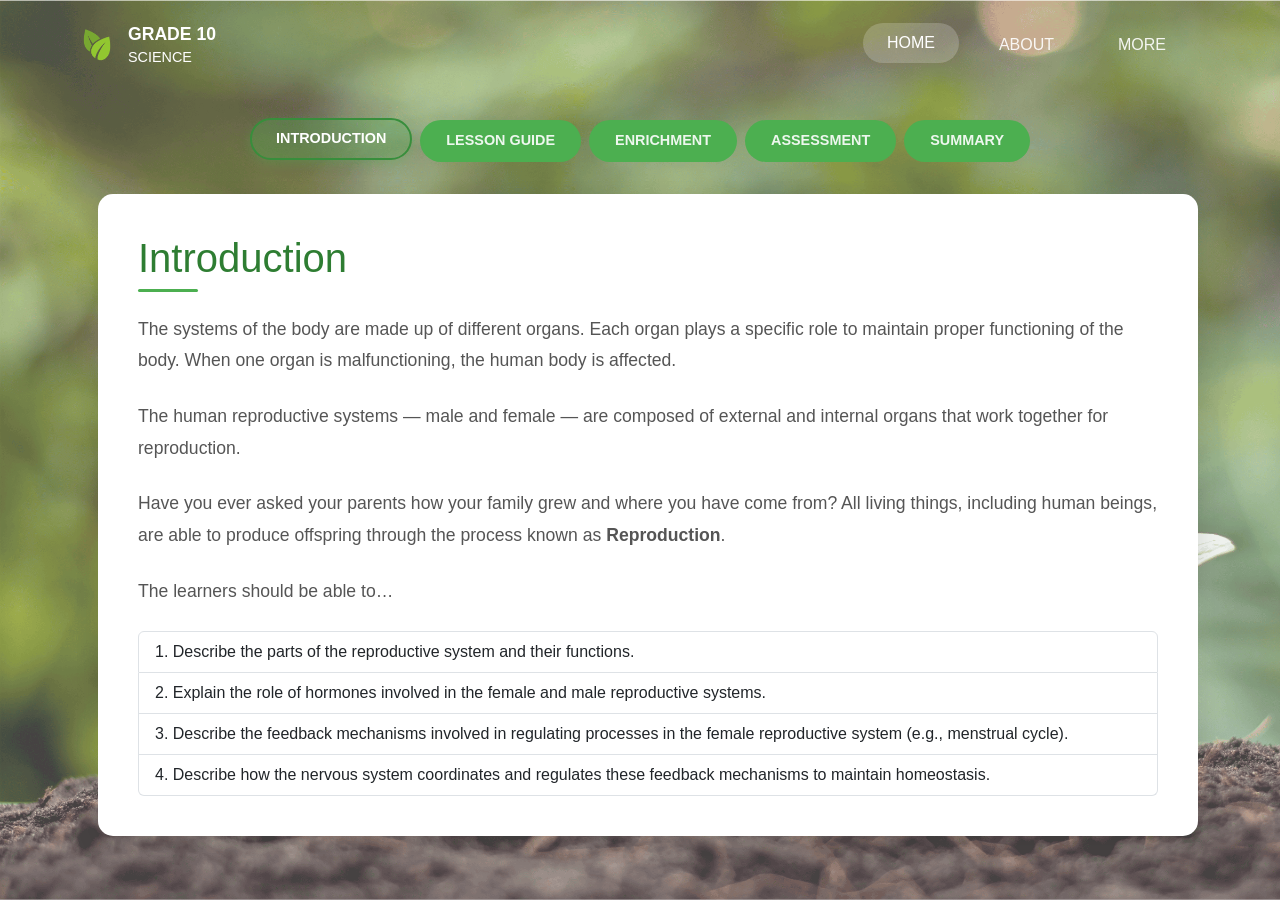
<file: unit-vi.html>
<!DOCTYPE html>
<html lang="en">

<head>
    <meta charset="UTF-8">
    <meta name="viewport" content="width=device-width, initial-scale=1.0">
    <title>UNIT VI: COORDINATED FUNCTIONS OF THE REPRODUCTIVE, ENDOCRINE, AND NERVOUS - DIGI-MOD - Digital Module
    </title>
    <link rel="stylesheet" href="css/plyr.css" />
    <link href="css/styles.css" rel="stylesheet">
    <link rel="stylesheet" href="css/main.css" type="text/css">

    <style>
        #mainNav {
            background: transparent;
            transition: 250ms ease-in-out;
            /* Add smooth transition */
        }

        #mainNav.scrolled {
            background: rgb(76, 175, 80, 1);
            /* Optional: add a subtle shadow */
        }

        /* Change link color and text color for the scrolled state */
        #mainNav.scrolled .navbar-nav .nav-link,
        #mainNav.scrolled .navbar-brand {
            color: #ffffff !important;
            /* Force text color to dark when scrolled */
        }

        #mainNav.scrolled .navbar-nav .nav-link.active,
        #mainNav.scrolled .navbar-nav .nav-link:hover {
            background: rgb(0, 0, 0, 0.2);
        }

        /* Hide the dropdown arrow */
        .navbar .nav-item .dropdown-toggle::after {
            display: none;
        }
        
        /* Ensure dropdown items can wrap text */
        .dropdown-item {
            white-space: normal;
            /* Allow text to wrap onto multiple lines */
            word-wrap: break-word;
            /* Break long words to fit inside the container */
        }

        /* Optional: To ensure no overflow happens */
        .dropdown-menu {
            max-width: max-content;
            /* Set a max width for the dropdown */
            word-wrap: break-word;
        }
    </style>
</head>

<body class="hero-section" data-bs-spy="scroll" data-bs-target=".navbar" data-bs-offset="50">
    <!-- Navigation -->
    <nav class="navbar navbar-expand-lg fixed-top" id="mainNav">
        <div class="container">
            <a class="navbar-brand" href="/">
                <img src="leaf-logo.png" alt="Logo" width="30" class="me-2">
                <div>
                    <div style="font-size: 1.1rem;">GRADE 10</div>
                    <div style="font-size: 0.9rem; font-weight: normal;">SCIENCE</div>
                </div>
            </a>

            <button class="navbar-toggler" type="button" data-bs-toggle="collapse" data-bs-target="#navbarNav"
                style="border: none; color: white;">
                <span class="navbar-toggler-icon"></span>
            </button>

            <div class="collapse navbar-collapse justify-content-end" id="navbarNav">
                <ul class="navbar-nav">
                    <li class="nav-item">
                        <a class="nav-link active" href="/">HOME</a>
                    </li>
                    <li class="nav-item dropdown">
                        <a class="nav-link dropdown-toggle" href="#" id="navbarDropdown" role="button" data-bs-toggle="dropdown" aria-expanded="false">
                            ABOUT
                        </a>
                        <ul class="dropdown-menu" aria-labelledby="navbarDropdown">
                            <li><a class="dropdown-item" href="unit-vi.html">UNIT VI: COORDINATED FUNCTIONS OF THE REPRODUCTIVE, ENDOCRINE, AND NERVOUS</a></li>
                            <li><a class="dropdown-item" href="unit-vii.html">Unit VII: INHERITANCE AND VARIATION</a></li>
                            <li><a class="dropdown-item" href="unit-viii.html">UNIT VIII: BIODIVERSITY AND EVOLUTION</a></li>
                        </ul>
                    </li>
                    <li class="nav-item">
                        <a class="nav-link" href="#more">MORE</a>
                    </li>
                </ul>
            </div>
        </div>
    </nav>

    <!-- Content Section -->
    <section id="about" class="content-section pb-5"
        style="background: rgba(255, 255, 255, 0.25) !important; padding-top: 120px;">
        <div class="container">
            <!-- Sub Navigation Tabs -->
            <div class="row">
                <div class="col-12">
                    <nav class="sub-nav">
                        <ul class="nav nav-pills justify-content-center">
                            <li class="nav-item">
                                <a class="nav-link active" data-section="introduction" data-bs-toggle="tab"
                                    href="#tab1">INTRODUCTION</a>
                            </li>
                            <li class="nav-item">
                                <a class="nav-link" data-section="lesson-guide" data-bs-toggle="tab" href="#tab2">LESSON
                                    GUIDE</a>
                            </li>
                            <li class="nav-item">
                                <a class="nav-link" data-section="enrichment" data-bs-toggle="tab"
                                    href="#tab3">ENRICHMENT</a>
                            </li>
                            <li class="nav-item">
                                <a class="nav-link" data-section="assessment" data-bs-toggle="tab"
                                    href="#tab4">ASSESSMENT</a>
                            </li>
                            <li class="nav-item">
                                <a class="nav-link" data-section="summary" data-bs-toggle="tab" href="#tab5">SUMMARY</a>
                            </li>
                        </ul>
                    </nav>
                </div>
            </div>

            <!-- Content Area -->
            <div class="row">
                <div class="tab-content">
                    <div class="tab-pane fade show active" id="tab1">
                        <div class="row">
                            <div class="col">
                                <!-- Main Content -->
                                <div class="main-content">
                                    <h2 class="content-title">Introduction</h2>
                                    <div class="content-text">
                                        <p>
                                            The systems of the body are made up of different organs. Each organ plays a
                                            specific
                                            role to maintain proper functioning of the body.
                                            When one organ is malfunctioning, the human body is affected.
                                        </p>

                                        <p>
                                            The human reproductive systems — male and female — are composed of external
                                            and
                                            internal
                                            organs that work together for reproduction.
                                        </p>

                                        <p>
                                            Have you ever asked your parents how your family grew and where you have
                                            come
                                            from?
                                            All living things, including human beings, are able to produce offspring
                                            through
                                            the
                                            process known as <strong>Reproduction</strong>.
                                        </p>

                                        <p class="mt-2">The learners should be able to…</p>
                                        <ol class="list-group list-group-numbered">
                                            <li class="list-group-item">Describe the parts of the reproductive system
                                                and
                                                their
                                                functions.</li>
                                            <li class="list-group-item">Explain the role of hormones involved in the
                                                female
                                                and male
                                                reproductive systems.</li>
                                            <li class="list-group-item">Describe the feedback mechanisms involved in
                                                regulating
                                                processes in the female reproductive system (e.g., menstrual cycle).
                                            </li>
                                            <li class="list-group-item">Describe how the nervous system coordinates and
                                                regulates
                                                these feedback mechanisms to maintain homeostasis.</li>
                                        </ol>
                                    </div>

                                    <!-- Decorative leaf elements
                                    <div class="floating-leaf leaf-1"></div>
                                    <div class="floating-leaf leaf-2"></div> -->
                                </div>
                            </div>
                        </div>
                    </div>
                    <div class="tab-pane fade" id="tab2">
                        <div class="row">
                            <div class="col">
                                <!-- Main Content -->
                                <div class="main-content">
                                    <h2 class="content-title">UNIT VI: COORDINATED FUNCTIONS OF THE REPRODUCTIVE,
                                        ENDOCRINE, AND NERVOUS</h2>
                                    <h3>Lesson 1: THE REPRODUCTION SYSTEM</h3>
                                    <div class="content-text">
                                        <p> The morphological and physiological structure of the male reproductive
                                            system is different from the female reproductive system. The external and
                                            internal parts differ in size and shape as well as its functions. Though the
                                            parts and functions of the reproductive system are different in some
                                            aspects, they are coordinated parts and functions. The role of the male
                                            reproductive system is to produce and transport sperm cells while the female
                                            reproductive system is to produce egg cells and for child-bearing. Without
                                            the fusion of the gamete from the testis of the male organ with gamete from
                                            the female organ, reproduction will not occur. </p>

                                        <h5 class="mt-4">MORPHOLOGY AND PHYSIOLOGY OF THE MALE REPRODUCTIVE SYSTEM</h5>
                                        <img src="img/unit-vi/Picture1.png" alt="" srcset="" class="img-fluid">

                                        <h5 class="mt-3">THE GLANDS AND DUCTS OF THE MALE REPRODUCTIVE ORGAN</h5>
                                        <img src="img/unit-vi/Picture2.png" class="img-fluid" alt="" srcset="">

                                        <h3 class="mt-3">THE SPERM CELL</h3>
                                        <img src="img/unit-vi/Picture3.png" alt="" class="img-fluid mb-3">
                                        <img src="img/unit-vi/Picture4.png" alt="" class="img-fluid">
                                        <p> The sperm cell is a unique structure located in the testis. It fertilizes
                                            the egg. Males have two testes found inside the scrotum. It produces
                                            millions of minute sperm cells which can be observed only under the
                                            microscope. The sperm cell which comes from the testes, and travels in the
                                            epididymis are temporarily stored until they are released. The sperm cells
                                            are release and move along the vas deferens. Along the way, the sperms
                                            combined with the nutrient secretions from the prostate gland and seminal
                                            vesicles. This mixture is called semen. The semen will be transported into
                                            the urethra and out of the penis. </p>

                                        <h5>PARTS AND FUNCTION OF THE FEMALE REPRODUCTIVE SYSTEM</h5>
                                        <img src="img/unit-vi/Picture5.png" alt="" class="img-fluid">
                                        <ol class="mb-3">
                                            <li>
                                                <strong>Ovaries:</strong> The two ovaries are small and almond-shaped
                                                organs. They are located inside the female, one on each side of the body
                                                a few inches below the waist. The ovaries secrete hormones called
                                                estrogen and progesterone to produce mature egg cells. Egg cells begin
                                                to mature when the female reaches puberty. During puberty, ovaries
                                                usually produce and release one ripened egg every 28 days. This process
                                                is called ovulation.
                                            </li>

                                            <li>
                                                <strong>Fallopian tubes:</strong> These are the two very fine tubes
                                                which extend from each ovary into the uterus. Their main function is to
                                                contain the egg until fertilization takes place and to provide a
                                                passageway leading the sperm to the egg and the fertilized egg to the
                                                uterus.
                                            </li>

                                            <li>
                                                <strong>Uterus or womb:</strong> The uterus is a hollow, muscular,
                                                pear-shaped organ located between the two ovaries. It is where the
                                                fertilized egg will develop and grow into a baby.
                                            </li>

                                            <li>
                                                <strong>Cervix:</strong> A narrow structure within an inch-long canal
                                                connecting the lower end of the uterus to the upper portion of the
                                                vagina.
                                            </li>

                                            <li>
                                                <strong>Vagina or birth canal:</strong> The vagina or birth canal is the
                                                hollow tube leading from the cervix to the outside of the body. The wall
                                                is elastic, which allows it to expand during childbirth and sexual
                                                intercourse.
                                            </li>

                                            <li>
                                                <strong>Vulva:</strong> The external genitalia, which includes the
                                                following parts:
                                                <ul class="mt-2">
                                                    <li><strong>Mons veneris:</strong> The mons veneris is the hairy
                                                        skin-covered pad of fat over the pubic bone.</li>
                                                    <li><strong>Labia minora:</strong> The labia minora are the small
                                                        lips covered with modified skin.</li>
                                                    <li><strong>Labia majora:</strong> The labia majora are the large
                                                        lips covered with pubic hair.</li>
                                                    <li><strong>Clitoris:</strong> The clitoris is the small
                                                        almond-shaped erectile tissue located below the junction of the
                                                        two minora.</li>
                                                    <li><strong>Vaginal orifice:</strong> The vaginal orifice is the
                                                        opening into the vagina.</li>
                                                </ul>
                                            </li>
                                        </ol>

                                        <h5>ROLE OF HORMONES IN THE REPRODUCTIVE SYSTEM</h5>
                                        <img src="img/unit-vi/Picture6.png" alt="" class="img-fluid">

                                        <p>
                                            Hormones play an important role that regulates the function of a specific
                                            organ of the body. These are regulating and complex chemical substances
                                            secreted by the endocrine glands that are carried through the blood stream
                                            to the target organ in many areas of the body. The hormones of the
                                            reproductive system carry a specific role during puberty, ovulation,
                                            pregnancy, and development. The reproductive glands are controlled by the
                                            pituitary gland, which is controlled by the hypothalamus. The reproductive
                                            glands of boys and girls work at low levels until the age of 10. After this
                                            age, hormone levels begin to increase, and physical changes start to
                                            develop. The hypothalamus releases chemical substances that signal the
                                            pituitary gland to start producing two hormones responsible for reproduction
                                            – the follicle-stimulating hormone (FSH) and luteinizing hormone (LH). Both
                                            males and females produce these kinds of hormone. They affect the testes in
                                            men and the ovaries in women.
                                        </p>
                                        <p>
                                            The LH of the male sends signals in the testes to produce testosterone with
                                            FSH to control the production of the sperm and the growth of facial hair. In
                                            females, the pituitary hormones LH and FSH stimulate the ovaries to produce
                                            estrogen and progesterone. These hormones are responsible to produce ova or
                                            mature egg cells. Other roles of the reproductive hormone are listed below.
                                        </p>

                                        <img src="img/unit-vi/Picture7.png" alt="" class="img-fluid">
                                        <h5>MENSTRUAL CYCLE</h5>
                                        <img src="img/unit-vi/Picture8.png" alt="" class="img-fluid">

                                        <p>
                                            Females begin to menstruate between the ages of 11 and 15. Menstruation, or
                                            monthly period, is the monthly shedding of the lining of the uterus.
                                        </p>
                                        <ol>
                                            <li>Menstrual cycle begins when an egg matures or ripens in one of the
                                                ovaries. At the same time, the endometrium, the lining of the uterus,
                                                starts to thicken for possible pregnancy. </li>
                                            <li>The matured egg releases from the ovary. The lining of the uterus
                                                continuously thickens until it is ready to receive the fertilized egg.
                                            </li>
                                            <li>The thickened uterus will serve as the home for the developing embryo.
                                            </li>
                                            <li>If pregnancy does not successfully happen, the endometrium breaks down
                                                or is destroyed and discharged from the body. This discharge of blood
                                                and tissue is known as menstruation or menstrual period. </li>
                                            <li>The menstrual cycle lasts 28 days, but there are some females menstruate
                                                cycles as short as 21 days, or as long as 35 days and are considered
                                                normal. </li>
                                            <li>The endocrine system plays an important role for the menstrual cycle.
                                            </li>
                                            <li>During the first half of the cycle (days 1-14), pituitary hormone FSH
                                                stimulates an egg to mature inside one of the ovaries.</li>
                                            <li>When the egg starts to develop, it secretes estrogen which causes the
                                                endometrium to thicken. </li>
                                            <li>At the middle of menstrual cycle, which is about day 14, the level of LH
                                                (Luteinizing Hormone) starts to rise; thus, ovulation occurs. </li>
                                            <li>The ovary releases the egg and travels into the fallopian tube. </li>
                                            <li>It takes seven days for the egg to travel into the fallopian tube going
                                                to the uterus. </li>
                                            <li>The production of the progesterone increases after the time the egg
                                                reaches the uterus. As the progesterone increases, it maintains the
                                                growth of the endometrium. </li>
                                            <li>If the egg has not been fertilized, progesterone and estrogen levels
                                                drop. The endometrium breaks down and the unfertilized egg passes out of
                                                the body through the vagina.</li>
                                        </ol>

                                        <h5>THE DEVELOPMENT OF LIFE</h5>
                                        <p>Stages of Early Embryonic Animal Development</p>
                                        <img src="img/unit-vi/Picture9.png" alt="" class="img-fluid">
                                        <img src="img/unit-vi/Picture10.png" alt="" class="img-fluid">

                                        <h5>THE PROCESS OF FERTILIZATION AND THE DEVELOPMENTOF THE HUMAN EMBRYO</h5>
                                        <ol>
                                            <li><strong>First Week of Development</strong><br>
                                                The union of sperm cell from a male and an egg cell from a female is
                                                called fertilization. After fertilization of the egg cell, the zygote
                                                travels in the oviduct to get nutrients from maternal secretions, then
                                                will undergo the process of first mitotic cell division which forms
                                                cleavages. When it reaches the uterus, cleavages have transformed into a
                                                solid group of cells called morula and later on will develop into a
                                                blastocyst. There is an inner cell mass of the blastocysts having a
                                                surface cell layer called the trophoblast.
                                                <br>
                                                <img src="img/unit-vi/Picture11.png" alt="" class="img-fluid">
                                                <br>
                                                Secretion of chorionic gonadotropin from trophoblast helps to maintain
                                                the corpus luteum to grow and to secrete estrogens and progesterone.
                                                These hormones help the uterine lining to do its task during pregnancy.
                                                Once the blastocyst is formed, it begins to adhere itself to the uterine
                                                lining. This process of attachment is also known as implantation. After
                                                the blastocyst has been implanted, it is now called embryo.
                                            </li>
                                            <li><strong>The Embryo</strong><br>
                                                Embryo is the initial development stage in human after fertilization.
                                                The bond that holds the embryo to the wall of the uterus is called the
                                                placenta. Approximately 25 days, after fertilization, a cord forms
                                                between the embryo and the sac (called the placenta). This cord is
                                                referred to as the umbilical cord which is the embryo's lifeline,
                                                meaning the embryo gets its oxygen and food from the mother through the
                                                placenta.
                                                The developing embryo is enclosed in a sac of thin sheet of tissue
                                                called the amniotic sac. Within this sac is the amniotic fluid where the
                                                embryo floats. This fluid serves as a shock absorber and helps the
                                                embryo to maintain its temperature.
                                                <img src="img/unit-vi/Picture12.png" alt="" class="img-fluid">
                                            </li>
                                            <li><strong>The Fetus</strong><br>
                                                After two months, the embryo is about 1.2 inches (3 centimeters) long
                                                and has a recognizable human form or a fetus. The fetus grows with the
                                                help of the placenta. The placenta connects to the developing embryo by
                                                means of the umbilical cord. At four months, the fetus moves and can be
                                                recognized. The baby's eyelashes are formed, and eyelids can be
                                                recognized at seven months. All the organs are well developed on the
                                                ninth month; the baby is ready to be born.
                                                <br>
                                                <img src="img/unit-vi/Picture13.png" alt="" class="img-fluid">
                                                <br>
                                                At birth, many of the baby's organs and systems are not yet fully
                                                developed. Their bones are still soft and flexible. At a very early
                                                stage of life, it is necessary to take good care of every individual to
                                                protect his/her different organs in order for him/her to have a healthy
                                                body all throughout his/her life.
                                            </li>
                                        </ol>
                                    </div>

                                    <!-- Decorative leaf elements
                                    <div class="floating-leaf leaf-1"></div>
                                    <div class="floating-leaf leaf-2"></div> -->
                                </div>
                                <!-- Main Content -->
                                <div class="main-content mt-3">
                                    <h3>Lesson 2: THE ENDOCRINE AND NERVOUS SYSTEM</h3>
                                    <div class="content-text">
                                        <h5>THE ENDOCRINE AND NERVOUS SYSTEM</h5>
                                        <p>The endocrine system is made up of a group of organs called endocrine glands.
                                            A gland is the smallest living unit in the body that produces and releases a
                                            chemical substance called hormones. In the previous lesson, you have studied
                                            the different glands and specific role in the reproductive organs. Now, let
                                            us explain the overall function of this system in the body.</p>
                                        <h5>THE OVER-ALL ROLE OF THE ENDOCRINE SYSTEM</h5>
                                        <ol>
                                            <li>
                                                Endocrine system are consists of many glands which secretes hormones
                                                directly into the bloodstream to regulate daily activities of the body
                                                and controls its overall development. The hormones act as chemical
                                                messengers in the body which stimulates many organs such as the ovaries
                                                and the testes.
                                            </li>
                                            <li>
                                                Endocrine system is also known as the "system of checks and balances"
                                                that works to keep the body system healthy. One of the instances when
                                                the endocrine system is working properly is by sending chemical signals
                                                to another gland which responds by controlling the chemicals of the
                                                first gland.
                                            </li>
                                            <li>
                                                It is similar to thermostat (temperature regulator) because it may turn
                                                on when the temperature is below normal and may turn off when the
                                                temperature is above normal, thus the endocrine system turns on and off
                                                in response to the level of hormones in the body.
                                            </li>
                                            <li>
                                                When the endocrine system is not properly doing its job, the over health
                                                of the body may be affected such as energy level, physical appearance
                                                and the ability to produce offspring.
                                            </li>
                                        </ol>
                                        <h5>THE LOCATION AND ROLE OF THE ENDOCRINE GLANDS IN THE BODY</h5>
                                        <img src="img/unit-vi/Picture14.png" alt="" class="img-fluid">
                                        <img src="img/unit-vi/Picture15.png" alt="" class="img-fluid">

                                        <h5>POSITIVE AND NEGATIVE FEEDBACK COORDINATED BY THE DIFFERENT SYSTEMS OF THE
                                            HUMAN BODY</h5>
                                        <p>
                                            Homeostasis is responsible in the regulation and maintenance of the internal
                                            environment of the body. It regulates body temperature, fluids, salts,
                                            acids, gases, and nutrients that help support human life. Internal control
                                            system of the body responds immediately to change from the different
                                            conditions or internal environment. There are different control systems in
                                            the body-sensors, control center, communicating system and targets.
                                        </p>

                                        <h6>1. SENSORS</h6>
                                        <p>
                                            Sensors are receptors which are responsible in gathering information about
                                            the conditions inside and outside of the body. For instance, during summer
                                            or winter, your skin and nostrils sensors function as receptors in gathering
                                            data information about the temperature. The skin is made up of many internal
                                            sensors that detect changes in the environment. The human body is made up of
                                            sensory neurons which carry impulses to the brain or spinal cord.
                                        </p>
                                        <img src="img/unit-vi/Picture16.png" alt="" class="img-fluid">
                                        <h6>2. CONTROL CENTER</h6>
                                        <p>
                                            The control center of the body is the brain which part of the nervous
                                            system. The brain receives information from the sensors. It then examines
                                            the information to the ideal values (set point) in which the body functions
                                            well. If the set point is below the control center quickly responds by
                                            sending messages through the communicating systems-the nervous system and
                                            the endocrine system.
                                        </p>
                                        <img src="img/unit-vi/Picture17.png" alt="" class="img-fluid">
                                        <h6>3. COMMUNICATING SYSTEMS</h6>
                                        <p>
                                            The nervous system and the endocrine system are the communicating systems of
                                            the body. They carry the information to all parts of the body. Through nerve
                                            impulse and hormones dictates the target cell or organs in the body how to
                                            respond with the internal and external changes.
                                        </p>
                                        <img src="img/unit-vi/Picture18.png" alt="" class="img-fluid">
                                        <h6>4. TARGETS</h6>
                                        <p>
                                            Target is any organ, tissue, or cell which is responsible to the changes in
                                            the activity of the body in response to the message received. The human body
                                            is made up of electrical signals or neurons which receive input, process the
                                            input, and produce a response.
                                        </p>
                                        <img src="img/unit-vi/Picture19.png" alt="" class="img-fluid">

                                        <h5>PARTS OF THE NEURON:</h5>
                                        <ul>
                                            <li>Dendrites are branched cell components that receives stimulus from other
                                                neurons or sensory receptors.</li>
                                            <li>Cell body contains a nucleus which will process the stimulus.</li>
                                            <li>Axon will transmit stimulus to a gland, muscle, organ, or other neuron.

                                                <img src="img/unit-vi/Picture20.png" alt="" class="img-fluid">
                                            </li>
                                        </ul>

                                        <h5>TARGET CELL RESPONSE TO HORMONES</h5>
                                        <p>
                                            Different types of hormones are secreted by endocrine glands and are
                                            directly diffused into the bloodstream. The hormones will travel to the
                                            different parts of the body. Only the target cells have receptors to which
                                            the specific type of hormone can bind. The response occurs when the hormones
                                            lock, and key binding triggers the target tissue.
                                        </p>

                                        <h5>FEEDBACK MECHANISMS INVOLVED IN REGULATING PROCESSES IN THE FEMALE
                                            REPRODUCTIVE SYSTEM</h5>
                                        <p>
                                            Many functions of the body and processes operate using feedback systems. The
                                            body maintains its state of balance or homeostasis through a control system
                                            activated by many feedback systems. To maintain normal cell functions of the
                                            body, intracellular and extracellular substances in the environments, such
                                            as pH, temperature, and required amounts of substances needed by the body
                                            have to be a relatively constant. In addition, the body must cope with
                                            pollution, infection, stress, and other conditions. To maintain life
                                            processes and proper functions of the cell, feedback system is important.
                                        </p>
                                        <p>
                                            The nervous system and the endocrine system play an important role to
                                            function the feedback system of the body. The nerve cells are able to
                                            perceive changes once hormones are releases in the body from the endocrine
                                            system in which the brain respond quickly. The hormones of the endocrine
                                            system control the system slowly. For instance, hormones and nerve cells
                                            regulate the movement during labor contractions. When labor starts, nerve
                                            cells in the uterus signal the hypothalamus to release oxytocin hormone into
                                            the bloodstream, which causes the uterus to contract. Feedback regulation
                                            can be either positive or negative.
                                        </p>

                                        <h5>HOW NERVOUS SYSTEM COORDINATES AND REGULATES FEEDBACK MECHANISM TO MAINTAIN
                                            HOMEOSTASIS</h5>

                                        <h6>Homeostasis and Internal Environment</h6>
                                        <p>
                                            The complex tissues, organs, and organ systems in our body must respond to
                                            the different conditions and situations in the environment. The body has
                                            variety control systems to keep its internal environment stable and
                                            responsible for maintaining homeostasis.
                                        </p>

                                        <h6>1. Negative Feedback</h6>
                                        <p>
                                            Negative feedback is a control system to reduce or minimize any changes or
                                            conditions of the body, which keeps the whole body system stable. It is also
                                            a mechanism that regulates homeostasis. The term negative is a deviation
                                            from set point. The set point refers to the normal value and ideal
                                            requirement of the body to maintain homeostasis.
                                        </p>
                                        <p>
                                            The secretions of hormones from the endocrine glands are under the control
                                            of hypothalamus which is also controlled by negative feedback. Increased
                                            breathing is a good example of how a negative feedback loop works. Oxygen is
                                            necessary for breathing in order for the proper functioning of the body and
                                            to secrete carbon dioxide. Due to the presence of high levels of carbon
                                            dioxide in extracellular fluid, breathing increases and therefore oxygen
                                            supply increases in the air in the lungs. As a result, counteracts the high
                                            amounts of carbon dioxide. High level of carbon dioxide is harmful to the
                                            body. Negative feedback loops maintain state of balance by reversing change
                                            to return its normal condition of the body.
                                        </p>
                                        <p>
                                            Another example of a negative feedback mechanism is when the levels of
                                            glucose (sugar) in the blood are regulated the hormone insulin. When blood
                                            sugar increases in the body, the receptors in the body detect a change. Due
                                            to this condition, the pancreas release insulin into the blood effectively
                                            to lower down the sugar level. The pancreas stops releasing insulin once the
                                            blood glucose level reach homeostasis.
                                        </p>
                                        <img src="img/unit-vi/Picture21.png" alt="" class="img-fluid">

                                        <h6>Components of Negative Feedback</h6>
                                        <table class="table table-bordered table-striped">
                                            <thead>
                                                <tr>
                                                    <th>Component</th>
                                                    <th>Description</th>
                                                </tr>
                                            </thead>
                                            <tbody>
                                                <tr>
                                                    <td>Control Center</td>
                                                    <td>The brain, which establishes set point.</td>
                                                </tr>
                                                <tr>
                                                    <td>Receptor</td>
                                                    <td>Detects changes within the body. Monitors the environment and
                                                        responds to stimuli.</td>
                                                </tr>
                                                <tr>
                                                    <td>Effector</td>
                                                    <td>Responsible for the response to changes.</td>
                                                </tr>
                                                <tr>
                                                    <td>Stimulus</td>
                                                    <td>Produces a change to a variable (the factor being regulated).
                                                    </td>
                                                </tr>
                                            </tbody>
                                        </table>

                                        <h6>2. Positive Feedback</h6>
                                        <p>
                                            Positive feedback is a control system which uses information from sensors to
                                            increase the rate of processes. It is also exact opposite of a negative
                                            feedback mechanism. This type of feedback is important whenever a rapid
                                            change is necessary. It deviates from a set point; therefore, it becomes
                                            greater which makes a bad situation worse. This type of feedback is rarely
                                            found in healthy people For instance, if you cut your finger, positive
                                            feedback mechanism is used in the production of nerve impulse and increase
                                            the rate of change in blood clotting until the wound is sealed. Another
                                            example of positive feedback system is during child birth. During labor, the
                                            oxytocin release in the uterus intensifies and speeds up contractions. The
                                            release of oxytocin stops when the baby is born. The birth ends the release
                                            of oxytocin and ends the positive feedback mechanism.
                                        </p>

                                        <h5>LIFE LESSONS</h5>
                                        <p>
                                            Remember that God created human beings, making them to be like Himself. He
                                            created them male and female and blessed them to have many children so that
                                            their descendants will live all over the earth and bring it under their
                                            control. Couples have their own choice and plan how many children could
                                            possibly be raised. Health histories must be considered and decide whether
                                            or not to have a baby.
                                        </p>
                                    </div>

                                    <!-- Decorative leaf elements
                                    <div class="floating-leaf leaf-1"></div>
                                    <div class="floating-leaf leaf-2"></div> -->
                                </div>
                            </div>
                        </div>
                    </div>
                    <div class="tab-pane fade" id="tab3">
                        <div class="row">
                            <div class="col">
                                <!-- Main Content -->
                                <div class="main-content">
                                    <h2 class="content-title">Enrichment</h2>
                                    <div class="content-text">
                                        <div class="accordion" id="accordionPanelsStayOpenExample">
                                            <div class="accordion-item">
                                                <h2 class="accordion-header" id="panelsStayOpen-headingOne">
                                                    <button class="accordion-button collapsed" type="button"
                                                        data-bs-toggle="collapse"
                                                        data-bs-target="#panelsStayOpen-collapseOne"
                                                        aria-expanded="false"
                                                        aria-controls="panelsStayOpen-collapseOne">
                                                        Lesson 1: THE REPRODUCTION SYSTEM
                                                    </button>
                                                </h2>
                                                <div id="panelsStayOpen-collapseOne" class="accordion-collapse collapse"
                                                    aria-labelledby="panelsStayOpen-headingOne">
                                                    <div class="accordion-body">
                                                        <div class="ratio ratio-16x9">
                                                            <div class="plyr__video-embed" id="player">
                                                                <iframe
                                                                    src="https://player.mux.com/uqg0100pUjxkenh6bE6DDO541rqJcIptG8Fiy2Ec31t8o?metadata-video-title=Lesson+1%3A+The+Reproductive+System&video-title=Lesson+1%3A+The+Reproductive+System"
                                                                    style="width: 100%; border: none; aspect-ratio: 16/9;"
                                                                    allow="accelerometer; gyroscope; autoplay; encrypted-media; picture-in-picture;"
                                                                    allowfullscreen></iframe>
                                                            </div>
                                                        </div>
                                                        <div class="d-grid">
                                                            <a href="https://drive.google.com/uc?id=1BOeQL2mHJSI-sCfIPdpdVzdX7UZzS3p7"
                                                                target="_blank"
                                                                class="btn btn-success btn-block mt-3">Download
                                                                this video for offline access</a>
                                                        </div>
                                                    </div>
                                                </div>
                                            </div>
                                            <div class="accordion-item">
                                                <h2 class="accordion-header" id="panelsStayOpen-headingTwo">
                                                    <button class="accordion-button collapsed" type="button"
                                                        data-bs-toggle="collapse"
                                                        data-bs-target="#panelsStayOpen-collapseTwo"
                                                        aria-expanded="false"
                                                        aria-controls="panelsStayOpen-collapseTwo">
                                                        Lesson 2: THE ENDOCRINE AND NERVOUS SYSTEM
                                                    </button>
                                                </h2>
                                                <div id="panelsStayOpen-collapseTwo" class="accordion-collapse collapse"
                                                    aria-labelledby="panelsStayOpen-headingTwo">
                                                    <div class="accordion-body">
                                                        <div class="ratio ratio-16x9">
                                                            <div class="plyr__video-embed" id="player">
                                                                <iframe
                                                                    src="https://player.mux.com/01yNpx5KnGT1RrZ7kEFGs701pHrIQex57wi00eslNxMmYA?metadata-video-title=Lesson+2%3A+The+Endocrine+and+Nervous+System&video-title=Lesson+2%3A+The+Endocrine+and+Nervous+System"
                                                                    style="width: 100%; border: none; aspect-ratio: 16/9;"
                                                                    allow="accelerometer; gyroscope; autoplay; encrypted-media; picture-in-picture;"
                                                                    allowfullscreen></iframe>
                                                            </div>
                                                        </div>
                                                        <div class="d-grid">
                                                            <a href="https://drive.google.com/uc?id=1jyPq062eeCXtuwvl1e3zQYH7DxK6jFWQ"
                                                                target="_blank"
                                                                class="btn btn-success btn-block mt-3">Download
                                                                this video for offline access</a>
                                                        </div>
                                                    </div>
                                                </div>
                                            </div>
                                        </div>
                                    </div>

                                    <!-- Decorative leaf elements
                                    <div class="floating-leaf leaf-1"></div>
                                    <div class="floating-leaf leaf-2"></div> -->
                                </div>
                            </div>
                        </div>
                    </div>
                    <div class="tab-pane fade" id="tab4">
                        <div class="row">
                            <div class="col">
                                <!-- Main Content -->
                                <div class="main-content">
                                    <h2 class="content-title">Assessment</h2>
                                    <div class="content-text">
                                        <h2 class="mb-3">I. Multiple Choice</h2>
                                        <p>Choose the correct answer. Write the letter of the best answer in the blank
                                            before each number.</p>

                                        <p>__________ 1. Which of these does not correctly contrast sperm with eggs?</p>
                                        <table class="table table-bordered text-center w-75">
                                            <thead class="table-light">
                                                <tr>
                                                    <th>SPERM</th>
                                                    <th>EGGS</th>
                                                </tr>
                                            </thead>
                                            <tbody>
                                                <tr>
                                                    <td>a. mass produced</td>
                                                    <td>one each month</td>
                                                </tr>
                                                <tr>
                                                    <td>b. much smaller</td>
                                                    <td>much larger</td>
                                                </tr>
                                                <tr>
                                                    <td>c. moves along the vas deferens</td>
                                                    <td>interstitial cells</td>
                                                </tr>
                                                <tr>
                                                    <td>d. arrow shaped</td>
                                                    <td>round shaped</td>
                                                </tr>
                                            </tbody>
                                        </table>

                                        <p>__________ 2. The uterus __________________________.</p>
                                        <ul>
                                            <li>a. is connected to both the oviducts and the vagina</li>
                                            <li>b. is not an endocrine gland</li>
                                            <li>c. contributes to the development of the placenta</li>
                                            <li>d. all of these are correct</li>
                                        </ul>

                                        <p>__________ 3. Pregnancy begins ____________________.</p>
                                        <ul>
                                            <li>a. when an egg is fertilized</li>
                                            <li>b. upon successful implantation</li>
                                            <li>c. when ovulation occurs</li>
                                            <li>d. during the follicular phase</li>
                                        </ul>

                                        <p>__________ 4. The anterior pituitary stimulates what gland in the human body?
                                        </p>
                                        <ul>
                                            <li>a. thyroid</li>
                                            <li>b. adrenal cortex</li>
                                            <li>c. adrenal medulla</li>
                                            <li>d. pancreas</li>
                                        </ul>

                                        <p>__________ 5. Which male organ which produce millions of tiny sperm cells?
                                        </p>
                                        <ul>
                                            <li>a. testes</li>
                                            <li>b. epididymis</li>
                                            <li>c. vas deferens</li>
                                            <li>d. urethra</li>
                                        </ul>

                                        <p>__________ 6. When muscle of the uterus will push the baby through the cervix
                                            and out of the vagina, this process is called ____________.</p>
                                        <ul>
                                            <li>a. birth</li>
                                            <li>b. fertilization</li>
                                            <li>c. reproduction</li>
                                            <li>d. contraction</li>
                                        </ul>

                                        <p>__________ 7. Which of the following that it looks like a sac or pouch which
                                            encloses the testes?</p>
                                        <ul>
                                            <li>a. scrotum</li>
                                            <li>b. epididymis</li>
                                            <li>c. vas deferens</li>
                                            <li>d. penis</li>
                                        </ul>

                                        <p>__________ 8. The vas deferens ____________________.</p>
                                        <ul>
                                            <li>a. becomes erect</li>
                                            <li>b. carries sperm</li>
                                            <li>c. is rounded by the prostate gland</li>
                                            <li>d. all of these are correct</li>
                                        </ul>

                                        <p>__________ 9. A simple goiter is caused by ______________.</p>
                                        <ul>
                                            <li>a. too much salt in the diet</li>
                                            <li>b. too little iodine in the diet</li>
                                            <li>c. too many sweets in the diet</li>
                                            <li>d. a bland diet</li>
                                        </ul>

                                        <p>__________ 10. Which of the following statements is a best example of
                                            positive feedback mechanism?</p>
                                        <ul>
                                            <li>a. You cannot hold your breath for a long time.</li>
                                            <li>b. The release of certain growth hormones during puberty.</li>
                                            <li>c. The evaporation of sweat from the skin has a strong cooling effect.
                                            </li>
                                            <li>d. It releases heat energy and helps warm the body back to 37°C.</li>
                                        </ul>

                                        <h2 class="mt-5">II. Write the correct answer on the space provided.</h2>
                                        <ol>
                                            <li>The external sac that houses the testes.</li>
                                            <li>The male organ that transports semen and urine out of the body.</li>
                                            <li>The process in which the ovary releases a ripened egg cell.</li>
                                            <li>The monthly shedding of the lining of the uterus.</li>
                                            <li>The narrow passage that connects the uterus to the vagina.</li>
                                            <li>The reproductive hormone responsible for the development of male
                                                secondary sex characteristics.</li>
                                            <li>The hormone secreted by the ovaries that thickens the endometrium.</li>
                                            <li>The cord that connects the fetus to the placenta and serves as the
                                                fetus’ lifeline.</li>
                                            <li>The thin sac filled with fluid that protects the developing embryo.</li>
                                            <li>The endocrine gland considered as the "control center" of the endocrine
                                                system</li>
                                        </ol>

                                        <h2 class="mt-5">III. Match Column A with the correct answer in Column B.</h2>
                                        <p>Write only the letter of the correct answer.</p>
                                        <div class="row">
                                            <div class="col-md-6">
                                                <table class="table table-bordered">
                                                    <thead class="table-light">
                                                        <tr>
                                                            <th>Column A</th>
                                                        </tr>
                                                    </thead>
                                                    <tbody>
                                                        <tr>
                                                            <td>A. Ovaries</td>
                                                        </tr>
                                                        <tr>
                                                            <td>B. Fallopian Tubes</td>
                                                        </tr>
                                                        <tr>
                                                            <td>C. Uterus</td>
                                                        </tr>
                                                        <tr>
                                                            <td>D. Cervix</td>
                                                        </tr>
                                                        <tr>
                                                            <td>E. Vagina</td>
                                                        </tr>
                                                        <tr>
                                                            <td>F. Estrogen</td>
                                                        </tr>
                                                        <tr>
                                                            <td>G. Progesterone</td>
                                                        </tr>
                                                        <tr>
                                                            <td>H. Testosterone</td>
                                                        </tr>
                                                        <tr>
                                                            <td>I. Negative Feedback</td>
                                                        </tr>
                                                        <tr>
                                                            <td>J. Positive Feedback</td>
                                                        </tr>
                                                    </tbody>
                                                </table>
                                            </div>
                                            <div class="col-md-6">
                                                <table class="table table-bordered">
                                                    <thead class="table-light">
                                                        <tr>
                                                            <th>Column B</th>
                                                        </tr>
                                                    </thead>
                                                    <tbody>
                                                        <tr>
                                                            <td>1. Thickens the endometrium to prepare for pregnancy
                                                            </td>
                                                        </tr>
                                                        <tr>
                                                            <td>2. Regulates menstrual cycle and secondary female sex
                                                                traits</td>
                                                        </tr>
                                                        <tr>
                                                            <td>3. Site where fertilized egg implants and develops</td>
                                                        </tr>
                                                        <tr>
                                                            <td>4. Transport passage of egg cells; fertilization usually
                                                                occurs here</td>
                                                        </tr>
                                                        <tr>
                                                            <td>5. Hormone that develops sperm cells and male traits
                                                            </td>
                                                        </tr>
                                                        <tr>
                                                            <td>6. Mechanism that maintains stability by reversing
                                                                changes in the body</td>
                                                        </tr>
                                                        <tr>
                                                            <td>7. Control mechanism that enhances or intensifies a
                                                                process</td>
                                                        </tr>
                                                        <tr>
                                                            <td>8. Passageway for childbirth; elastic muscular canal
                                                            </td>
                                                        </tr>
                                                        <tr>
                                                            <td>9. Narrow opening between uterus and vagina</td>
                                                        </tr>
                                                        <tr>
                                                            <td>10. Organ that produces egg cells and female hormones
                                                            </td>
                                                        </tr>
                                                    </tbody>
                                                </table>
                                            </div>
                                        </div>
                                    </div>

                                    <!-- Decorative leaf elements
                                    <div class="floating-leaf leaf-1"></div>
                                    <div class="floating-leaf leaf-2"></div> -->
                                </div>
                            </div>
                        </div>
                    </div>
                    <div class="tab-pane fade" id="tab5">
                        <div class="row">
                            <div class="col">
                                <!-- Main Content -->
                                <div class="main-content">
                                    <h2 class="content-title">Summary</h2>
                                    <div class="content-text">
                                        <h5>Concept Map</h5>
                                        <img src="img/unit-vi/Picture22.png" alt="" class="img-fluid">
                                    </div>

                                    <!-- Decorative leaf elements
                                    <div class="floating-leaf leaf-1"></div>
                                    <div class="floating-leaf leaf-2"></div> -->
                                </div>
                            </div>
                        </div>
                    </div>
                </div>
            </div>
        </div>
    </section>

    <script src="js/scripts.js"></script>
    <script src="js/plyr.polyfilled.js"></script>
    <!-- <script src="js/main.js"></script> -->
    <script>
        window.addEventListener('scroll', function () {
            const navbar = document.querySelector('#mainNav');
            const scrolled = window.scrollY > 80; // Change to your desired scroll trigger point

            if (scrolled) {
                navbar.classList.add('scrolled');
            } else {
                navbar.classList.remove('scrolled');
            }
        });

        // Tab functionality
        document.querySelectorAll('.sub-nav .nav-link').forEach(link => {
            link.addEventListener('click', function (e) {
                e.preventDefault();

                // Remove active class from all links
                document.querySelectorAll('.sub-nav .nav-link').forEach(l => l.classList.remove('active'));

                // Add active class to clicked link
                this.classList.add('active');

                // Update content based on section
                // const section = this.getAttribute('data-section');
                // updateContent(section);
            });
        });
        if ('serviceWorker' in navigator) {
            navigator.serviceWorker.register('/js/service-worker.js')
                .then(function (registration) {
                    console.log('Service Worker registered with scope:', registration.scope);
                }).catch(function (error) {
                    console.error('Service Worker registration failed:', error);
                });
        }
    </script>
</body>

</html>
</file>
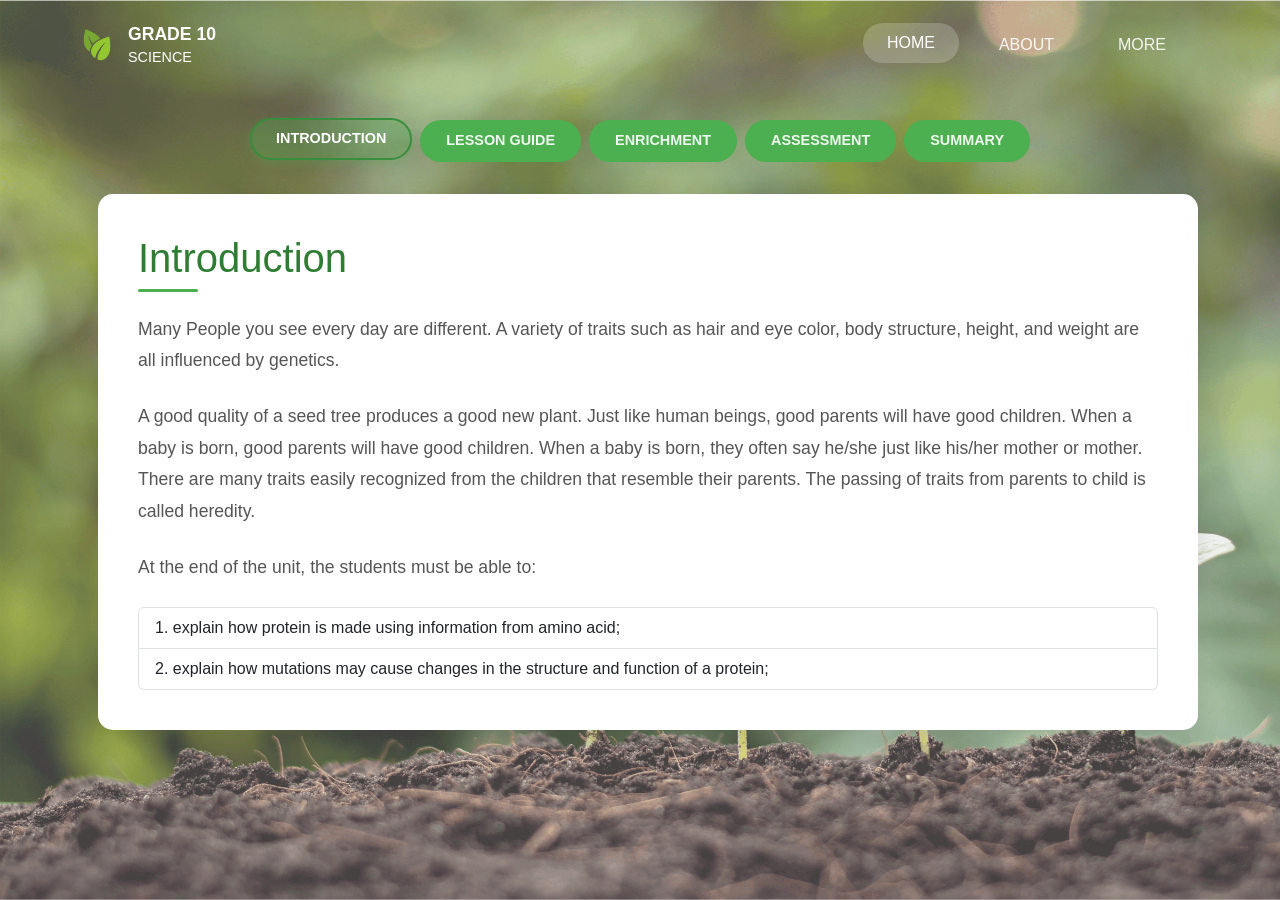
<file: unit-vii.html>
<!DOCTYPE html>
<html lang="en">

<head>
    <meta charset="UTF-8">
    <meta name="viewport" content="width=device-width, initial-scale=1.0">
    <title>Unit VII: INHERITANCE AND VARIATION - DIGI-MOD - Digital Module</title>
    <link rel="stylesheet" href="css/plyr.css" />
    <link href="css/styles.css" rel="stylesheet">
    <link rel="stylesheet" href="css/main.css" type="text/css">

    <style>
        #mainNav {
            background: transparent;
            transition: 250ms ease-in-out;
            /* Add smooth transition */
        }

        #mainNav.scrolled {
            background: rgb(76, 175, 80, 1);
            /* Optional: add a subtle shadow */
        }

        /* Change link color and text color for the scrolled state */
        #mainNav.scrolled .navbar-nav .nav-link,
        #mainNav.scrolled .navbar-brand {
            color: #ffffff !important;
            /* Force text color to dark when scrolled */
        }

        #mainNav.scrolled .navbar-nav .nav-link.active,
        #mainNav.scrolled .navbar-nav .nav-link:hover {
            background: rgb(0, 0, 0, 0.2);
        }

        /* Hide the dropdown arrow */
        .navbar .nav-item .dropdown-toggle::after {
            display: none;
        }
        
        /* Ensure dropdown items can wrap text */
        .dropdown-item {
            white-space: normal;
            /* Allow text to wrap onto multiple lines */
            word-wrap: break-word;
            /* Break long words to fit inside the container */
        }

        /* Optional: To ensure no overflow happens */
        .dropdown-menu {
            max-width: max-content;
            /* Set a max width for the dropdown */
            word-wrap: break-word;
        }
    </style>
</head>

<body class="hero-section" data-bs-spy="scroll" data-bs-target=".navbar" data-bs-offset="50">
    <!-- Navigation -->
    <nav class="navbar navbar-expand-lg fixed-top" id="mainNav">
        <div class="container">
            <a class="navbar-brand" href="/">
                <img src="leaf-logo.png" alt="Logo" width="30" class="me-2">
                <div>
                    <div style="font-size: 1.1rem;">GRADE 10</div>
                    <div style="font-size: 0.9rem; font-weight: normal;">SCIENCE</div>
                </div>
            </a>

            <button class="navbar-toggler" type="button" data-bs-toggle="collapse" data-bs-target="#navbarNav"
                style="border: none; color: white;">
                <span class="navbar-toggler-icon"></span>
            </button>

            <div class="collapse navbar-collapse justify-content-end" id="navbarNav">
                <ul class="navbar-nav">
                    <li class="nav-item">
                        <a class="nav-link active" href="/">HOME</a>
                    </li>
                    <li class="nav-item dropdown">
                        <a class="nav-link dropdown-toggle" href="#" id="navbarDropdown" role="button"
                            data-bs-toggle="dropdown" aria-expanded="false">
                            ABOUT
                        </a>
                        <ul class="dropdown-menu" aria-labelledby="navbarDropdown">
                            <li><a class="dropdown-item" href="unit-vi.html">UNIT VI: COORDINATED FUNCTIONS OF THE
                                    REPRODUCTIVE, ENDOCRINE, AND NERVOUS</a></li>
                            <li><a class="dropdown-item" href="unit-vii.html">Unit VII: INHERITANCE AND VARIATION</a>
                            </li>
                            <li><a class="dropdown-item" href="unit-viii.html">UNIT VIII: BIODIVERSITY AND EVOLUTION</a>
                            </li>
                        </ul>
                    </li>
                    <li class="nav-item">
                        <a class="nav-link" href="#more">MORE</a>
                    </li>
                </ul>
            </div>
        </div>
    </nav>

    <!-- Content Section -->
    <section id="about" class="content-section pb-5"
        style="background: rgba(255, 255, 255, 0.25) !important; padding-top: 120px;">
        <div class="container">
            <!-- Sub Navigation Tabs -->
            <div class="row">
                <div class="col-12">
                    <nav class="sub-nav">
                        <ul class="nav nav-pills justify-content-center">
                            <li class="nav-item">
                                <a class="nav-link active" data-section="introduction" data-bs-toggle="tab"
                                    href="#tab1">INTRODUCTION</a>
                            </li>
                            <li class="nav-item">
                                <a class="nav-link" data-section="lesson-guide" data-bs-toggle="tab" href="#tab2">LESSON
                                    GUIDE</a>
                            </li>
                            <li class="nav-item">
                                <a class="nav-link" data-section="enrichment" data-bs-toggle="tab"
                                    href="#tab3">ENRICHMENT</a>
                            </li>
                            <li class="nav-item">
                                <a class="nav-link" data-section="assessment" data-bs-toggle="tab"
                                    href="#tab4">ASSESSMENT</a>
                            </li>
                            <li class="nav-item">
                                <a class="nav-link" data-section="summary" data-bs-toggle="tab" href="#tab5">SUMMARY</a>
                            </li>
                        </ul>
                    </nav>
                </div>
            </div>

            <!-- Content Area -->
            <div class="row">
                <div class="tab-content">
                    <div class="tab-pane fade show active" id="tab1">
                        <div class="row">
                            <div class="col">
                                <!-- Main Content -->
                                <div class="main-content">
                                    <h2 class="content-title">Introduction</h2>
                                    <div class="content-text">
                                        <p>Many People you see every day are different. A variety of traits such as hair
                                            and eye color, body structure, height, and weight are all influenced by
                                            genetics.</p>
                                        <p>A good quality of a seed tree produces a good new plant. Just like human
                                            beings, good parents will have good children. When a baby is born, good
                                            parents will have good children. When a baby is born, they often say he/she
                                            just like his/her mother or mother. There are many traits easily recognized
                                            from the children that resemble their parents. The passing of traits from
                                            parents to child is called heredity.</p>
                                        <p class="mt-2">At the end of the unit, the students must be able to:</p>
                                        <ol class="list-group list-group-numbered">
                                            <li class="list-group-item">explain how protein is made using information
                                                from amino acid;</li>
                                            <li class="list-group-item">explain how mutations may cause changes in the
                                                structure and function of a protein;</li>
                                        </ol>
                                    </div>

                                    <!-- Decorative leaf elements
                                    <div class="floating-leaf leaf-1"></div>
                                    <div class="floating-leaf leaf-2"></div> -->
                                </div>
                            </div>
                        </div>
                    </div>
                    <div class="tab-pane fade" id="tab2">
                        <div class="row">
                            <div class="col">
                                <!-- Main Content -->
                                <div class="main-content mt-3">
                                    <h2 class="content-title">Unit VII - INHERITANCE AND VARIATION</h2>
                                    <div class="content-text">
                                        <h3>LESSON 1: HOW PROTEIN IS MADE USING INFORMATION FROM DNA</h3>

                                        <p>Different types of proteins exist in every living organism. Protein is the
                                            most varied molecule in which the human body contains at least 10,000
                                            different kinds of proteins. Since the human body is made up of cells, their
                                            unique characteristics are determined by the type of proteins they possess.
                                            For example, the red blood cells are able to carry oxygen throughout the
                                            body because they contain a protein that is not found in other cells.
                                            Another example is that the muscle cells are made up of fibrous protein
                                            which allows the movement of the muscle to contract and relax. Body covering
                                            of the body such as the skin, nail, and hair contain a kind of protein that
                                            makes them tough and horny.</p>

                                        <p>The proteins that occur in the body are large, complex molecules composed
                                            mainly oxygen, hydrogen, carbon, and nitrogen. Proteins are essential part
                                            structure of cells. It acts as an enzyme or catalyst for chemical reactions
                                            in cells.</p>

                                        <h5>Amino Acid</h5>
                                        <p>Amino acids are the building blocks of proteins, which are made up of long
                                            chains of chemical units. There are 20 different amino acids. Our body
                                            system can synthesize non-essential amino acids through metabolic process
                                            from simple organic molecules and the nine essential amino acids must be
                                            obtained from the dietary food we intake.</p>


                                        <h4>IMPORTANCE OF PROTEINS IN THE BODY</h4>
                                        <ol>
                                            <li>Protein hormones regulate many physiological processes, like insulin,
                                                that affects glucose transport into cells.</li>
                                            <li>Proteins in the blood help as blood clotting factor and transport
                                                molecule. For instance, hemoglobin transports oxygen in the blood.</li>
                                            <li>Protein acts as ion channels, carrier, and receptor molecules in the
                                                cell membrane.</li>
                                        </ol>

                                        <h4>THE THREE KINDS OF RNA IN PROTEIN SYNTHESIS</h4>
                                        <p>There are three kinds of RNA in which cells build proteins. This process is
                                            called protein synthesis.</p>
                                        <img src="img/unit-vii/Picture1.png" alt="" class="img-fluid">
                                        <ol>
                                            <li><strong>Messenger RNA (mRNA)</strong> is a type of molecule of RNA that
                                                travels from the nucleus to the ribosomes in the cytoplasm, where the
                                                information in the copy is used for a protein product.</li>
                                            <li><strong>Ribosomal RNA (rRNA)</strong> is the RNA component of the
                                                ribosome and a cell's protein factory in all living cells. It provides a
                                                mechanism for decoding mRNA into amino acid and interacts with tRNA.
                                            </li>
                                            <li><strong>Transfer RNA (tRNA)</strong> is an adaptor molecule composed of
                                                RNA, typically 73 to 93 nucleotides in length that brings amino acids
                                                from the cytoplasm to a ribosome to help make the growing protein.</li>
                                        </ol>

                                        <img src="img/unit-vii/Picture2.png" alt="" class="img-fluid">
                                        <p>The genetic code is shared by all organisms. For instance, you want to
                                            determine which amino acid is encoded by CAU codon. First, find the first
                                            base C from the first nucleotides in the left part of the Genetic Code.
                                            Then, find the second base A from the second nucleotides on the upper part.
                                            Finally, find the third base U from the third nucleotides in the right side
                                            of the Genetic Code. Hence, we find the amino acid histidine as encoded by
                                            codon CAU.</p>

                                        <h4>DNA POLYMERASE</h4>
                                        <p>Enzymes and other proteins are responsible for the process of replication. An
                                            enzyme begins the process by unzipping the double helix to separate the
                                            strands of DNA. Some proteins hold the strands apart, which serve as the
                                            template. The floating free nucleotides in the nucleus will be paired with
                                            the nucleotide of the existing DNA strand. The DNA polymerase (group of
                                            enzymes) is responsible in bonding the new nucleotide together. When the
                                            process is done, it forms two complete molecules of DNA, each exactly the
                                            same the original double strand.</p>

                                        <h4>THE REPLICATION PROCESS</h4>
                                        <p>Before the cell of an organism can reproduce, it must first replicate or make
                                            a copy of their DNA. Copy of the DNA happens whether the cell is prokaryote
                                            or a eukaryote. The following steps describe the replication of DNA in both
                                            eukaryotic and prokaryotic cells:</p>
                                        <ol>
                                            <li>DNA replication takes place in the cytoplasm of prokaryotes and in the
                                                nucleus of eukaryotes. The enzymes start to unzip the double helix as
                                                the nucleotide base pairs separate. Each side of the double helix runs
                                                in opposite directions. At same time, replication begins on both strands
                                                of the molecules.</li>
                                            <li>Free nucleotides pair with the base exposed as the template strand
                                                continuously unzip, an enzyme complex-DNA polymerase attaches the
                                                nucleotide together to form a new strand similar to each template.</li>
                                            <li>A sub-unit of the DNA polymerase proofreads the new DNA and the DNA
                                                ligase (enzyme) seals up the fragments into one long strand.</li>
                                            <li>Two similar double-stranded molecules of DNA result from replication.
                                                The new copies automatically wind up again. According to Nowick, "DNA
                                                replication is semi-conservative because one old strand is conserved,
                                                and a new strand is made."</li>
                                        </ol>

                                        <h4>PROCESSES OF PRODUCING PROTEIN FROM DNA</h4>
                                        <h5>1. Transcription</h5>
                                        <p>The DNA is found inside the nucleus of the cells which are embedded in the
                                            chromosomes. The genetic information within the DNA must be transported to
                                            the ribosome in the cytoplasm where protein synthesis takes place. The
                                            genetic information or code is copied into the mRNA through the process of
                                            transcription. The transcription process occurs when the nucleotide sequence
                                            along the DNA is copied into a strand of mRNA. The DNA strand will be
                                            exposed once the DNA molecule uncoils. The RNA polymerase is responsible for
                                            the alignment and binding together of the ribonucleotides that will create
                                            the single strand of RNA molecule. The mRNA molecule, as the complimentary
                                            ribonucleotides, attach to the exposed bases of the DNA strand.</p>

                                        <img src="img/unit-vii/Picture3.png" alt="" class="img-fluid">
                                        <h5>2. Translation</h5>
                                        <p>Translation is the final step in the synthesis of a small protein through the
                                            help of the mRNA. The transfer of code from the mRNA to a small protein
                                            begins when the mRNA molecule attaches to the ribosome, which forms the
                                            mRNA-ribosome complex. The different amino acids found in the cytoplasm must
                                            first be transferred in the mRNA-ribosome complex by another RNA. An amino
                                            acid is then attached to a specific transfer RNA (tRNA). There are as plenty
                                            of tRNA as to the presence of amino acids because it is intended that each
                                            tRNA is coded to specific kind of amino acid. Translation is the converting
                                            the information from the RNA into a protein. Each tRNA with its attached
                                            specific amino acid moves to the mRNA-ribosome complex.</p>

                                        <img src="img/unit-vii/Picture4.png" alt="" class="img-fluid">
                                        <p>The ribosome changes its position by three nucleotides. The tRNA without the
                                            amino acid is detached from the ribosome. The ribosome now shifts to the
                                            next codon, ready to bind another tRNA with its specific amino acid. The
                                            mRNA codon recognizes which tRNA is next, as a result, specifying which
                                            amino acid will be next in the polypeptide (addition of amino acids to the
                                            protein) chain. The process is repeated as the ribosome goes along the mRNA
                                            chain. A codon in the mRNA stops when the ribosome encounters the addition
                                            of amino acids to the protein.</p>

                                        <h3>LESSON 2: MUTATIONS THAT OCCUR IN SEX CELLS AS BEING
                                                HERITABLE</h3
                                        <p>Many types of mutation can occur in an organism's DNA. Biologically, mutation
                                            is the change in genetic material. It can be a source of beneficial genetic
                                            variation or it may have dangerous effects. Mutations can result from DNA
                                            copying mistakes made during cell division, and exposure to ionizing
                                            radiation like gamma rays from radioactive elements such as uranium and
                                            plutonium. Another cause of DNA copying mistakes is direct exposure to
                                            chemicals or through infection by bacteria and viruses. The different types
                                            of agents, whether they are in the form of physical or chemical that can
                                            cause the alteration of the structure or sequence of DNA, are called
                                            mutagens.</p>

                                        <h4>MUTATIONS OCCURRING IN SEX CELLS</h4>
                                        <p>How are genetic traits or characteristics passed on from parents to their
                                            child? What do you think can determine the combination of traits that are
                                            passed on? Mutations that occur in sex cells can be passed from parent to
                                            their children. Since the chromosomes carry information about the
                                            characteristics inherited from parents, it is better to have a clear
                                            understanding on the structure of a chromosome. Chromosome is made up of a
                                            chemical substance called deoxyribonucleic acid or DNA. Most of the cells in
                                            the body contain 23 pairs of chromosomes (46 sets of chromosomes). The sex
                                            cells contain half this number. When a sperm and egg cell unite, the
                                            fertilized egg ends up with 46 chromosomes, which are 23 chromosomes from
                                            each parent. The chromosome contains many genes, a section of a chromosome
                                            that determines a single trait. Genes are the basic unit of heredity. Once
                                            the egg is fertilized, it may now contain two genes for each trait - one
                                            from the father and one from the mother. This is how hereditary information
                                            is passed from one generation to the next. Do you think defective genes can
                                            be inherited?</p>

                                        <img src="img/unit-vii/Picture5.png" alt="" class="img-fluid">
                                        <h4>SOMATIC AND GERMINAL MUTATION</h4>
                                        <p>Eukaryotic organisms, such as mammals, humans, amphibians, avians, and
                                            vascular plants, have two primary cell types: the germ and the somatic.
                                            Mutations can occur in either of the two cell types. Mutation in somatic
                                            cells is called somatic mutation. It occurs in non-reproductive cells and
                                            will not be passed onto the offspring. They do not occur in cells that give
                                            rise to sex cells (sperm and egg cell). Therefore, mutation will not be
                                            passed along to the next offspring by sexual means.</p>

                                        <img src="img/unit-vii/Picture6.png" alt="" class="img-fluid">
                                        <p>Germinal mutation is an alteration of the nucleotide sequence of the DNA that
                                            makes up a gene. The germ cells give rise to sex cells that will carry the
                                            mutations that will be passed on to the next generation, when a successful
                                            mating happened. Generally, this type of mutation is not expressed in the
                                            individual offspring containing the mutation, but it would be expressed in
                                            either negative or positive affected sex cell production. For instance,
                                            Queen Victoria of England introduced the hemophilia allele into a few number
                                            of the royal families of Europe. The germ line mutation carried by the queen
                                            was passed to their generation.</p>

                                        <h4>CHROMOSOME MUTATIONS</h4>
                                        <p>Chromosome mutations are departures from what is normal or desirable set of
                                            chromosomes either for an individual or from a species. It refers also to
                                            changes in the number sets of chromosome (-ploidy) and changes in the number
                                            of individual chromosomes (-somy) and its appearance. There are several
                                            kinds of chromosomal mutations which are enumerated below.</p>

                                        <h5>INSERTION</h5><br>
                                        <img src="img/unit-vii/Picture7.png" alt="" class="img-fluid">
                                        <p>Insertion is a genetic material added from another chromosome.</p>

                                        <h5>TRANSLOCATION</h5><br>
                                        <img src="img/unit-vii/Picture8.png" alt="" class="img-fluid">
                                        <p>Translocation happens when part of a chromosome breaks off and combined to
                                            another chromosome. This type of disorder is due to chromosomal level
                                            mutation.</p>

                                        <h5>DELETION</h5><br>
                                        <img src="img/unit-vii/Picture9.png" alt="" class="img-fluid">
                                        <p>Deletion happens when there is loss of part of a chromosome.</p>

                                        <h5>DUPLICATION</h5><br>
                                        <img src="img/unit-vii/Picture10.png" alt="" class="img-fluid">
                                        <p>Duplication happens if there are extra copies of a part of a chromosome.</p>

                                        <h5>INVERSION</h5><br>
                                        <img src="img/unit-vii/Picture11.png" alt="" class="img-fluid">
                                        <p>Inversion happened when the direction of a part of a chromosome is reversed.
                                        </p>

                                        <h4>GENETIC DISORDERS</h4>
                                        <h5>1. Recessive Disorders</h5>
                                        <p>Recessive disorders happen when a child receives two defective genes from
                                            each parent. A person who receives one defective recessive gene is called a
                                            carrier. The carrier does not express the disorder because it is not
                                            detectable by the dominant normal gene. Therefore, it can pass the defective
                                            gene to their children.</p>

                                        <ul>
                                            <li>a. Sickle cell anemia is a genetic blood disorder. A person who inherits
                                                two defective genes will have abnormally shaped red blood cells and may
                                                die at an early stage.</li>
                                            <li>b. Tay-Sachs disease is characterized by the lack of an important
                                                chemical in the brain. Infants who have this kind of disease usually die
                                                within their first five years.</li>

                                            <img src="img/unit-vii/Picture12.png" alt="" class="img-fluid">
                                            <li>c. Phenylketonuria or PKU is a rare genetic disorder that can cause
                                                serious mental retardation in infants. An infant who has this kind of
                                                disorder cannot break down phenylalanine (chemical commonly found in
                                                food) that it builds up in the body, in which the brain is affected.
                                                Phenylalanine is obtained from an artificial sweetener called aspartame.
                                                This kind of disease can be treated through a special diet.</li>
                                            <li>d. Cystic fibrosis is a disease in which some glands produce too much
                                                mucus that it clogs and damages the lungs. This disease is fatal among
                                                children because it causes difficulty in breathing.</li>
                                        </ul>

                                        <h5>2. Sex-linked Disorders</h5>
                                        <p>Sex-linked disorders are more common in men because they have only one X
                                            chromosome, so all defective genes on the chromosome will be expressed.
                                            Since women carry two X chromosomes, a recessive defective gene on one X
                                            chromosome can be covered by a normal gene on the other X-chromosome. A
                                            woman who has this kind of disease may pass it on to her children. The most
                                            common sex-linked disorder is color blindness and hemophilia.</p>

                                        <img src="img/unit-vii/Picture13.png" alt="" class="img-fluid">
                                        <br>
                                        <h5>3. Human Genetic Syndrome</h5>
                                        <p>There are some genetic disorders that may have few or too much chromosomes. A
                                            person who survived during chromosomal mutations is categorized by a
                                            distinctive set of mental or physical abnormalities.</p>

                                        <ul>
                                            <li>a. Cri du chat is caused by the deletion of part of the short arm of
                                                chromosomes 5. Babies who have this disease have wide-set eyes and a
                                                small head and jaw.</li>
                                            <li>b. William syndrome is the result from the loss of a segment in
                                                chromosome 7. They have large ears and facial features that make them
                                                look like elves.</li>
                                            <li>c. Down syndrome (trisomy 21) is known as Mongolism. A child receives an
                                                extra chromosome (chromosome 21) and has a distinctive physical
                                                appearance. It is the most common cause of mental retardation. It can be
                                                mild or severe mental retardation.</li>

                                            <img src="img/unit-vii/Picture14.png" alt="" class="img-fluid">
                                            <li>d. Edward syndrome (trisomy 18) happens when there is an extra number 18
                                                chromosome. It shows mental retardation and physical abnormalities to
                                                the child and can live beyond one year.</li>
                                            <li>e. Patau's syndrome (trisomy 13) is caused by an extra copy of number 13
                                                chromosome. Based on the study, about 90% of babies with this syndrome
                                                do not survive in infancy. Severe mental retardation occurred in those
                                                who survived.</li>

                                            <img src="img/unit-vii/Picture15.png" alt="" class="img-fluid">
                                            <li>f. Klinefelter's syndrome (XXY) is another genetic disorder. A male who
                                                has this syndrome has two or more X-chromosomes in addition to their Y
                                                chromosomes. They lack facial hair and their testes, including the
                                                prostate gland, are underdeveloped.</li>
                                            <li>g. Turner's syndrome has 45 chromosomes. About 96-98% with this
                                                condition do not survive at birth. It is a genetic disorder that affects
                                                women. Those who survived with this condition usually have no
                                                menstruation, have narrow hips, breasts that are not developed, and
                                                broad shoulders and neck.</li>
                                        </ul>

                                        <img src="img/unit-vii/Picture16.png" alt="" class="img-fluid">
                                        <br>
                                        <h4>IMPACT OF MUTATION ON PHENOTYPE</h4>
                                        <p>Mutations of the chromosome directly affect the genes which can cause human
                                            genetic disorders. The gene can no longer do its tasks normally once it
                                            breaks up due to mutation. Gene mutation has a great impact on the organism.
                                            For instance, substitution occurs in a coding region of DNA. If substitution
                                            happens, the enzymes are not able to bind to its substrate, so the mutation
                                            directly affects protein folding. Thus, it damages the protein's function.
                                            There is also a premature stop codon.</p>

                                        <img src="img/unit-vii/Picture17.png" alt="" class="img-fluid">
                                        <p>Gene mutations sometimes do not affect an organism's phenotype due to many
                                            codons that code for the same amino acid. A mutation that has no effect on
                                            the protein is called silent mutation. Most of the amino acids of silent
                                            mutation are encoded by many different codons. For instance, if the third
                                            base in the TCT codon for serine becomes different to any one of the other
                                            bases, it can still be encoded. It is called silent mutation since there is
                                            no change or the product cannot be detected without sequencing the gene.
                                            Missense mutation happens when a point of mutation, in which a single
                                            nucleotide change, results in different codes of amino acid.</p>

                                        <img src="img/unit-vii/Picture18.png" alt="" class="img-fluid"><br>
                                        <h4>IMPACT OF MUTATION ON OFFSPRING</h4>
                                        <p>Mutation occurs in the body cells and in germ cells. Mutations in body cells
                                            damage only the organisms in which they occur while in germ cells, mutation
                                            may be passed to offspring. In some cases, mutation results in a more
                                            beneficial phenotype due to being favored by natural selection and
                                            increasing in a population.</p>

                                        <h4>CAUSES OF MUTATIONS:</h4>
                                        <ul>
                                            <li>1. SMOKING CAN RAISE RISK OF GENETIC MUTATION.
                                                <p>Smoking can cause germ cell mutagens that can destroy genes and cause
                                                    cancer and other diseases. If diseases occur, they will be inherited
                                                    and can be detrimental to the children later in their life. When a
                                                    mother smokes during her conception, it may lead to genetic
                                                    alterations in her child.</p>
                                            </li>
                                            <li>2. EFFECT OF OLD AGE ON OFFSPRING
                                                <p>Many experts found out that old age at conception had an effect on
                                                    offspring's intelligence and personality. Healthy and normal eggs
                                                    produced by females will decline as they get older. There is a
                                                    chromosomal error happening more frequently in the eggs, resulting
                                                    in abnormal embryos. Older mothers (aged 36 to 45) are at a higher
                                                    risk of having a baby with Down syndrome, Patau's syndrome, and
                                                    Edward's syndrome. For early detection of these diseases, parents
                                                    should prepare for the special needs of the baby.</p>
                                            </li>
                                            <li>3. CHEMOTHERAPY
                                                <p>Chemotherapy drugs can cause DNA mutations to the offspring. The
                                                    genome affected by chemotherapy drug will not stabilize, resulting
                                                    in new mutation.</p>
                                            </li>
                                            <li>4. EXTERNAL INFLUENCES
                                                <p>Too much exposure to hazardous chemicals and radiation such as x-rays
                                                    and gamma rays can cause mutations. The DNA will break down. Though
                                                    the cell repairs the DNA, it can no longer return to the original
                                                    structure, resulting in new mutations.</p>
                                            </li>
                                        </ul>

                                        <strong class="mb-4">LIFE LESSONS</strong>
                                        <p style="margin-bottom: 0px;">Man's Journey into Earth's Landforms</p>
                                        <p>You had just learned that chromosomes contain many genes, a section of a
                                            chromosome that determines a single trait and the genes are the basic unit
                                            of heredity. All the traits you possess now are inherited from our parents.
                                            We cannot choose what kind of traits we want for ourselves. We do not want
                                            to inherit diseases from our parents. We should be thankful if we have good
                                            traits and characteristics and a normal physical appearance. We have to
                                            understand other people who inherited genetic disorders. We have to help
                                            them in our own little way that we really care.</p>

                                    </div>

                                    <!-- Decorative leaf elements
                                    <div class="floating-leaf leaf-1"></div>
                                    <div class="floating-leaf leaf-2"></div> -->
                                </div>
                            </div>
                        </div>
                    </div>
                    <div class="tab-pane fade" id="tab3">
                        <div class="row">
                            <div class="col">
                                <!-- Main Content -->
                                <div class="main-content">
                                    <h2 class="content-title">Enrichment</h2>
                                    <div class="content-text">
                                        <h2 class="text-center mb-2">"From DNA to Traits"</h2>

                                        <h3 class="mb-3">Title: Connecting the Code: How DNA Creates You</h3>

                                        <h5 class="mb-2">Objective:</h5>
                                        <ul class="mb-2" style="list-style-type: disc;">
                                            <li>Illustrate the relationship between DNA, RNA, protein synthesis, and
                                                inherited traits.</li>
                                            <li>Analyze how mutations can affect protein production and physical
                                                characteristics.</li>
                                            <li>Reflect on how environmental factors influence genetic information.</li>
                                        </ul>

                                        <h5>Instructions:</h5>
                                        <span class="mb-4">Explore the following multimedia and reflection-based
                                            activities. You may complete them digitally or submit them as a written
                                            response.</span>

                                        <h4 class="mt-4 mb-2">Part 1: Create and Connect</h4>
                                        <span style="margin-bottom: 0px;"><strong>Activity:</strong><br>
                                            Use the concept map below as your guide and create your own visual flow
                                            showing how a gene mutation can lead to a change in protein function and
                                            eventually affect an organism’s trait.<br>
                                            You can design it digitally (using Canva, Google Slides, or PowerPoint) or
                                            hand-draw it and upload a photo.<br>
                                            Your flow must include:
                                        </span>
                                        <ul class="mt-2 mb-4" style="list-style-type: disc;">
                                            <li>DNA → RNA → Protein → Trait</li>
                                            <li>Example: Normal vs. Mutated Hemoglobin in Sickle Cell Anemia</li>
                                        </ul>

                                        <h4 class="mb-2">Part 2: Critical Thinking</h4>
                                        <span>Answer the following higher-order questions:</span>
                                        <ol class="mb-4">
                                            <li>How can mutations be both harmful and beneficial to living organisms?
                                            </li>
                                            <li>If you were a genetic engineer, what method would you develop to reduce
                                                harmful mutations? Explain your answer.</li>
                                            <li>How can lifestyle choices (e.g., smoking, radiation exposure, or diet)
                                                influence the DNA or genetic health of future generations?</li>
                                        </ol>

                                        <h4 class="mb-2">Part 3: “Decode the Message”</h4>
                                        <span><strong>Instruction:</strong><br>
                                            Use the genetic code table to translate the following mRNA sequence into a
                                            chain of amino acids.<br>
                                            AUG - GGC - UUU - UGA<br>
                                            Then, explain what happens if the second codon mutates from GGC to GAC.<br>
                                            (Hint: What protein change will occur? Will it still function properly?)
                                        </span>

                                        <h5 class="mt-4 mb-2">Output:</h5>
                                        <span>Submit your answers in any of the following forms:</span>
                                        <ul style="list-style-type: disc;">
                                            <li>A short written reflection (200–300 words)</li>
                                            <li>A 1–2 minute video presentation or voice recording</li>
                                            <li>A digital poster/infographic explaining your understanding</li>
                                        </ul>

                                        <h5 class="mb-2">Rubrics</h5>

                                        <div class="table-responsive">
                                            <table class="table table-bordered">
                                                <thead>
                                                    <tr>
                                                        <th scope="col">Criteria</th>
                                                        <th scope="col">Excellent (3)</th>
                                                        <th scope="col">Satisfactory (2)</th>
                                                        <th scope="col">Needs Improvement (1)</th>
                                                    </tr>
                                                </thead>
                                                <tbody>
                                                    <tr>
                                                        <td>Concept Understanding</td>
                                                        <td><span>Demonstrates deep understanding of protein synthesis
                                                                and mutation effects</span></td>
                                                        <td><span>Shows general understanding with minor errors</span>
                                                        </td>
                                                        <td><span>Shows limited or incorrect understanding</span></td>
                                                    </tr>
                                                    <tr>
                                                        <td>Creativity</td>
                                                        <td><span>Presentation is original, engaging, and
                                                                well-organized</span></td>
                                                        <td><span>Some creativity but lacks organization</span></td>
                                                        <td><span>Minimal creativity or effort</span></td>
                                                    </tr>
                                                    <tr>
                                                        <td>Reflection Quality</td>
                                                        <td><span>Thoughtful, clear, and supported with examples</span>
                                                        </td>
                                                        <td><span>Some insights but lacks depth</span></td>
                                                        <td><span>Superficial or incomplete reflections</span></td>
                                                    </tr>
                                                </tbody>
                                            </table>
                                        </div>
                                    </div>

                                    <!-- Decorative leaf elements
                                    <div class="floating-leaf leaf-1"></div>
                                    <div class="floating-leaf leaf-2"></div> -->
                                </div>
                            </div>
                        </div>
                    </div>
                    <div class="tab-pane fade" id="tab4">
                        <div class="row">
                            <div class="col">
                                <!-- Main Content -->
                                <div class="main-content">
                                    <h2 class="content-title">Assessment</h2>
                                    <div class="content-text">
                                        <h2>REMEMBERING CONTENT</h2>
                                        <h5>Multiple Choice: Choose the correct answer. Write the letter of the best
                                            answer in the blank before each number.</h5>

                                        <div class="mt-4">
                                            <div><span>__________ 1. All of the following are true about RNA except
                                                    __________.</span></div>
                                            <ol type="a">
                                                <li><span>RNA can leave the nucleus.</span></li>
                                                <li><span>RNA contains uracil in place of thymine.</span></li>
                                                <li><span>RNA is a single strand.</span></li>
                                                <li><span>RNA and DNA have the same 5-C sugar.</span></li>
                                            </ol>

                                            <div><span>__________ 2. If the sequence of bases along one side of a DNA
                                                    molecule is AAGCT, the complementary sequence of bases on the other
                                                    side of the DNA molecule is __________.</span></div>
                                            <ol type="a">
                                                <li><span>AAGCT</span></li>
                                                <li><span>UUCGA</span></li>
                                                <li><span>GGTAC</span></li>
                                                <li><span>TICGA</span></li>
                                            </ol>

                                            <div><span>__________ 3. The three nitrogenous bases carried by tRNA is
                                                    called __________.</span></div>
                                            <ol type="a">
                                                <li><span>codon</span></li>
                                                <li><span>anticodon</span></li>
                                                <li><span>code</span></li>
                                                <li><span>genes</span></li>
                                            </ol>

                                            <div><span>__________ 4. Messenger RNA (mRNA) is formed from DNA. This
                                                    process is called __________.</span></div>
                                            <ol type="a">
                                                <li><span>duplication</span></li>
                                                <li><span>transcription</span></li>
                                                <li><span>replication</span></li>
                                                <li><span>translation</span></li>
                                            </ol>

                                            <div><span>__________ 5. Which one of these is not a valid comparison
                                                    between DNA and RNA?</span></div>
                                            <div><span>DNA</span></div>
                                            <ol type="a">
                                                <li><span>double helix</span></li>
                                                <li><span>replicates</span></li>
                                                <li><span>deoxyribose</span></li>
                                                <li><span>thymine</span></li>
                                            </ol>

                                            <div><span>RNA</span></div>
                                            <ol type="a">
                                                <li><span>single stranded</span></li>
                                                <li><span>duplicates</span></li>
                                                <li><span>ribose</span></li>
                                                <li><span>uracil</span></li>
                                            </ol>

                                            <div><span>__________ 6. If a cell has 18 chromosomes, how many chromosomes
                                                    would each daughter cell have after mitosis?</span></div>
                                            <ol type="a">
                                                <li><span>9</span></li>
                                                <li><span>36</span></li>
                                                <li><span>18</span></li>
                                                <li><span>cannot be determined</span></li>
                                            </ol>

                                            <div><span>__________ 7. Which of the following genetic syndrome is known as
                                                    mongolism?</span></div>
                                            <ol type="a">
                                                <li><span>Klinefelter's syndrome</span></li>
                                                <li><span>William's syndrome</span></li>
                                                <li><span>Down syndrome</span></li>
                                                <li><span>Turner's syndrome</span></li>
                                            </ol>

                                            <div><span>__________ 8. When a particular individual has three chromosomes
                                                    of a particular type, this chromosomal aberration is called
                                                    __________.</span></div>
                                            <ol type="a">
                                                <li><span>monosomy</span></li>
                                                <li><span>duplication</span></li>
                                                <li><span>trisomy</span></li>
                                                <li><span>inversion</span></li>
                                            </ol>

                                            <div><span>__________ 9. When a particular individual loses some part of
                                                    his/her chromosome, this chromosomal aberration is called
                                                    __________.</span></div>
                                            <ol type="a">
                                                <li><span>deletion</span></li>
                                                <li><span>inversion</span></li>
                                                <li><span>translocation</span></li>
                                                <li><span>duplication</span></li>
                                            </ol>

                                            <div><span>__________ 10. Which of the following syndrome occurs when a male
                                                    carries two or more X- and Y chromosomes in his genes?</span></div>
                                            <ol type="a">
                                                <li><span>Down syndrome</span></li>
                                                <li><span>Turner's syndrome</span></li>
                                                <li><span>Klinefelter's syndrome</span></li>
                                                <li><span>Patau's syndrome</span></li>
                                            </ol>
                                        </div>

                                        <!-- Decorative leaf elements
                                    <div class="floating-leaf leaf-1"></div>
                                    <div class="floating-leaf leaf-2"></div> -->
                                    </div>
                                </div>
                            </div>
                        </div>
                    </div>
                    <div class="tab-pane fade" id="tab5">
                        <div class="row">
                            <div class="col">
                                <!-- Main Content -->
                                <div class="main-content">
                                    <h2 class="content-title">Summary</h2>
                                    <div class="content-text">
                                        <span>RNA, or ribonucleic acid, is one of the most important molecules in our
                                            cells because it helps turn genetic information into life itself. This
                                            concept map shows the three main types of RNA <strong>—messenger RNA (mRNA),
                                                ribosomal RNA (rRNA), and transfer RNA (tRNA)—</strong> and how they
                                            work together in
                                            making proteins. Messenger RNA carries the instructions from our DNA to the
                                            ribosome, where proteins are made. Ribosomal RNA helps build the ribosomes,
                                            while transfer RNA brings the right amino acids to form the protein chain.
                                            Each type of RNA has a special job, and together, they make sure our cells
                                            can produce the proteins we need to grow, repair, and function
                                            properly.</span>
                                        <img src="img/unit-vii/Picture19.jpg" alt="" class="img-fluid">
                                    </div>

                                    <!-- Decorative leaf elements
                                    <div class="floating-leaf leaf-1"></div>
                                    <div class="floating-leaf leaf-2"></div> -->
                                </div>
                            </div>
                        </div>
                    </div>
                </div>
            </div>
        </div>
    </section>

    <script src="js/scripts.js"></script>
    <script src="js/plyr.polyfilled.js"></script>
    <!-- <script src="js/main.js"></script> -->
    <script>
        window.addEventListener('scroll', function () {
            const navbar = document.querySelector('#mainNav');
            const scrolled = window.scrollY > 80; // Change to your desired scroll trigger point

            if (scrolled) {
                navbar.classList.add('scrolled');
            } else {
                navbar.classList.remove('scrolled');
            }
        });

        // Tab functionality
        document.querySelectorAll('.sub-nav .nav-link').forEach(link => {
            link.addEventListener('click', function (e) {
                e.preventDefault();

                // Remove active class from all links
                document.querySelectorAll('.sub-nav .nav-link').forEach(l => l.classList.remove('active'));

                // Add active class to clicked link
                this.classList.add('active');

                // Update content based on section
                // const section = this.getAttribute('data-section');
                // updateContent(section);
            });
        });
        if ('serviceWorker' in navigator) {
            navigator.serviceWorker.register('/js/service-worker.js')
                .then(function (registration) {
                    console.log('Service Worker registered with scope:', registration.scope);
                }).catch(function (error) {
                    console.error('Service Worker registration failed:', error);
                });
        }
    </script>
</body>

</html>
</file>
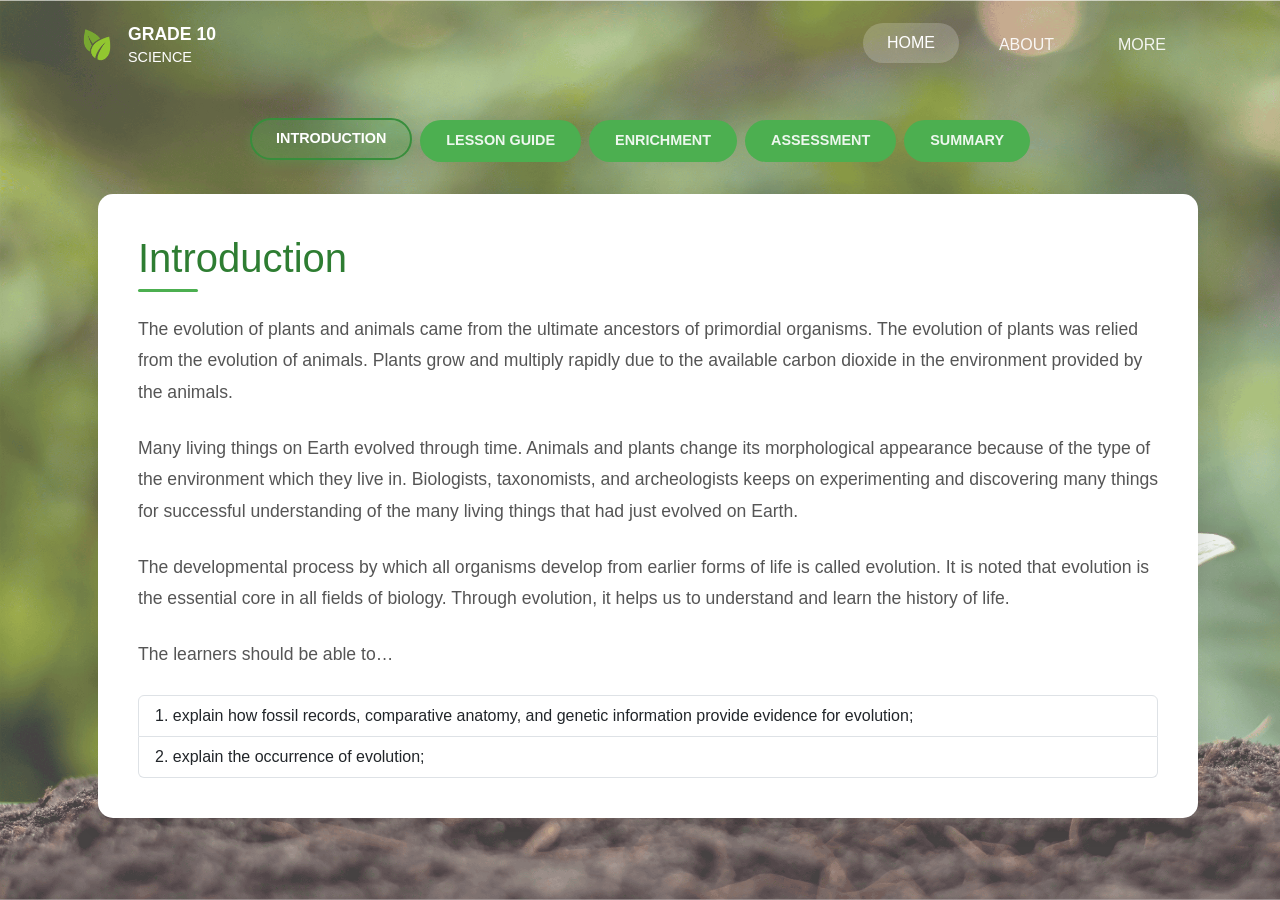
<file: unit-viii.html>
<!DOCTYPE html>
<html lang="en">

<head>
    <meta charset="UTF-8">
    <meta name="viewport" content="width=device-width, initial-scale=1.0">
    <title>UNIT VIII: BIODIVERSITY AND EVOLUTION - DIGI-MOD - Digital Module</title>
    <link rel="stylesheet" href="css/plyr.css" />
    <link href="css/styles.css" rel="stylesheet">
    <link rel="stylesheet" href="css/main.css" type="text/css">

    <style>
        #mainNav {
            background: transparent;
            transition: 250ms ease-in-out;
            /* Add smooth transition */
        }

        #mainNav.scrolled {
            background: rgb(76, 175, 80, 1);
            /* Optional: add a subtle shadow */
        }

        /* Change link color and text color for the scrolled state */
        #mainNav.scrolled .navbar-nav .nav-link,
        #mainNav.scrolled .navbar-brand {
            color: #ffffff !important;
            /* Force text color to dark when scrolled */
        }

        #mainNav.scrolled .navbar-nav .nav-link.active,
        #mainNav.scrolled .navbar-nav .nav-link:hover {
            background: rgb(0, 0, 0, 0.2);
        }

        /* Hide the dropdown arrow */
        .navbar .nav-item .dropdown-toggle::after {
            display: none;
        }
        
        /* Ensure dropdown items can wrap text */
        .dropdown-item {
            white-space: normal;
            /* Allow text to wrap onto multiple lines */
            word-wrap: break-word;
            /* Break long words to fit inside the container */
        }

        /* Optional: To ensure no overflow happens */
        .dropdown-menu {
            max-width: max-content;
            /* Set a max width for the dropdown */
            word-wrap: break-word;
        }
    </style>
</head>

<body class="hero-section" data-bs-spy="scroll" data-bs-target=".navbar" data-bs-offset="50">
    <!-- Navigation -->
    <nav class="navbar navbar-expand-lg fixed-top" id="mainNav">
        <div class="container">
            <a class="navbar-brand" href="/">
                <img src="leaf-logo.png" alt="Logo" width="30" class="me-2">
                <div>
                    <div style="font-size: 1.1rem;">GRADE 10</div>
                    <div style="font-size: 0.9rem; font-weight: normal;">SCIENCE</div>
                </div>
            </a>

            <button class="navbar-toggler" type="button" data-bs-toggle="collapse" data-bs-target="#navbarNav"
                style="border: none; color: white;">
                <span class="navbar-toggler-icon"></span>
            </button>

            <div class="collapse navbar-collapse justify-content-end" id="navbarNav">
                <ul class="navbar-nav">
                    <li class="nav-item">
                        <a class="nav-link active" href="/">HOME</a>
                    </li>
                    <li class="nav-item dropdown">
                        <a class="nav-link dropdown-toggle" href="#" id="navbarDropdown" role="button"
                            data-bs-toggle="dropdown" aria-expanded="false">
                            ABOUT
                        </a>
                        <ul class="dropdown-menu" aria-labelledby="navbarDropdown">
                            <li><a class="dropdown-item" href="unit-vi.html">UNIT VI: COORDINATED FUNCTIONS OF THE
                                    REPRODUCTIVE, ENDOCRINE, AND NERVOUS</a></li>
                            <li><a class="dropdown-item" href="unit-vii.html">Unit VII: INHERITANCE AND VARIATION</a>
                            </li>
                            <li><a class="dropdown-item" href="unit-viii.html">UNIT VIII: BIODIVERSITY AND EVOLUTION</a>
                            </li>
                        </ul>
                    </li>
                    <li class="nav-item">
                        <a class="nav-link" href="#more">MORE</a>
                    </li>
                </ul>
            </div>
        </div>
    </nav>

    <!-- Content Section -->
    <section id="about" class="content-section pb-5"
        style="background: rgba(255, 255, 255, 0.25) !important; padding-top: 120px;">
        <div class="container">
            <!-- Sub Navigation Tabs -->
            <div class="row">
                <div class="col-12">
                    <nav class="sub-nav">
                        <ul class="nav nav-pills justify-content-center">
                            <li class="nav-item">
                                <a class="nav-link active" data-section="introduction" data-bs-toggle="tab"
                                    href="#tab1">INTRODUCTION</a>
                            </li>
                            <li class="nav-item">
                                <a class="nav-link" data-section="lesson-guide" data-bs-toggle="tab" href="#tab2">LESSON
                                    GUIDE</a>
                            </li>
                            <li class="nav-item">
                                <a class="nav-link" data-section="enrichment" data-bs-toggle="tab"
                                    href="#tab3">ENRICHMENT</a>
                            </li>
                            <li class="nav-item">
                                <a class="nav-link" data-section="assessment" data-bs-toggle="tab"
                                    href="#tab4">ASSESSMENT</a>
                            </li>
                            <li class="nav-item">
                                <a class="nav-link" data-section="summary" data-bs-toggle="tab" href="#tab5">SUMMARY</a>
                            </li>
                        </ul>
                    </nav>
                </div>
            </div>

            <!-- Content Area -->
            <div class="row">
                <div class="tab-content">
                    <div class="tab-pane fade show active" id="tab1">
                        <div class="row">
                            <div class="col">
                                <!-- Main Content -->
                                <div class="main-content">
                                    <h2 class="content-title">Introduction</h2>
                                    <div class="content-text">
                                        <p>The evolution of plants and animals came from the ultimate ancestors of
                                            primordial organisms. The evolution of plants was relied from the evolution
                                            of animals. Plants grow and multiply rapidly due to the available carbon
                                            dioxide in the environment provided by the animals.</p>
                                        <p>Many living things on Earth evolved through time. Animals and plants change
                                            its morphological appearance because of the type of the environment which
                                            they live in. Biologists, taxonomists, and archeologists keeps on
                                            experimenting and discovering many things for successful understanding of
                                            the many living things that had just evolved on Earth.</p>
                                        <p>The developmental process by which all organisms develop from earlier forms
                                            of life is called evolution. It is noted that evolution is the essential
                                            core in all fields of biology. Through evolution, it helps us to understand
                                            and learn the history of life.</p>
                                        <p class="mt-2">The learners should be able to…</p>
                                        <ol class="list-group list-group-numbered">
                                            <li class="list-group-item">explain how fossil records, comparative anatomy,
                                                and genetic information
                                                provide evidence for evolution;</li>
                                            <li class="list-group-item">explain the occurrence of evolution;</li>
                                        </ol>
                                    </div>

                                    <!-- Decorative leaf elements
                                    <div class="floating-leaf leaf-1"></div>
                                    <div class="floating-leaf leaf-2"></div> -->
                                </div>
                            </div>
                        </div>
                    </div>
                    <div class="tab-pane fade" id="tab2">
                        <div class="row">
                            <div class="col">
                                <!-- Main Content -->
                                <div class="main-content mt-3">
                                    <h2 class="content-title">UNIT VIII- BIODIVERSITY AND EVOLUTION</h2>
                                    <div class="content-text">
                                        <h3>LESSON 1: EVIDENCE OF EVOLUTION</h3>

                                        <h4>1. Embryology</h4>
                                        <p>Embryology refers to the scientific study of embryos and their development.
                                            Many scientists believed and observed that during the early development, the
                                            embryo of many vertebrates such as fish, birds, mammals, and reptiles are
                                            almost impossible and hard to understand. These vertebrate animals have
                                            similarities based on the result of shared common ancestry. As they improved
                                            gradually, the vertebrate animals developed a unique characteristic that
                                            differentiates them from the other animal species. The development of the
                                            characteristics shows the evidence for the macroevolution ancestry of each
                                            animal.</p>

                                        <img src="img/unit-viii/Picture1.png" alt="" class="img-fluid">
                                        <h4>2. Homologous Structure</h4>
                                        <p>Homologous structure refers to the physical structures of the organisms that
                                            have the same evolutionary origin and positions. For instance, the
                                            appendages of vertebrate animals have the same evolutionary origin. As they
                                            progress, the animals developed differently in response to the function of
                                            their appendages. The legs of amphibians are adapted for walking and
                                            crawling, while the wings of avians are adapted to fly.</p>

                                        <img src="img/unit-viii/Picture2.png" alt="" class="img-fluid">
                                        <h4>3. Vestigial Structure</h4>
                                        <p>It refers to the structure of animals which is gradually disappearing. One of
                                            the structures of an animal usually gets smaller compared to other animal
                                            species in earlier evolutionary lineages. A structure of an organism with
                                            few or no function but it is clearly homologous to the structure of another
                                            organism is called a vestigial structure.</p>

                                        <img src="img/unit-viii/Picture3.png" alt="" class="img-fluid">
                                        <h4>4. Genetics</h4>
                                        <p>Genetic evidence is another evidence of evolution in which organisms have the
                                            basic heredity units for all life which consists of similar nucleotides and
                                            proteins.</p>

                                        <h4>5. Fossils</h4>
                                        <p>Fossils are the remains of plants and animals. The oldest discovered fossils
                                            were more than 3 billion years old, which may be from microfossils of
                                            permineralized microorganisms located in Western Australia. Fossils were
                                            formed when living organisms are quickly buried in sand, mud, and gravel at
                                            the bottom part of different bodies of water. Over time, particles pile up
                                            and eventually become sedimentary rocks, preserving the original pattern of
                                            living organisms. To determine the age of fossilized organisms, they use
                                            radioisotope dating, such as the radioactive components of potassium-argon.
                                            Fossils can be found with the help of paleontologists. Fossil records are
                                            evidence for many life organisms that inhabited Earth in the past.</p>

                                        <img src="img/unit-viii/Picture4.png" alt="" class="img-fluid">
                                        <img src="img/unit-viii/Picture5.png" alt="" class="img-fluid">

                                        <p><strong>LESSON 2: OCCURRENCE OF EVOLUTION</strong></p>
                                        <p>The occurrence of evolution explained in Darwin's Theory of Natural Selection
                                            happens in nature and is divided into five parts.</p>

                                        <h4>1. Living Things Produce More Offspring Than Actually Survive</h4>
                                        <p>The environment cannot support every living thing that is born. These
                                            organisms can die from diseases, starvation, and limited space before they
                                            are able to reproduce.</p>

                                        <h4>2. Each Organism Has the Ability to Survive</h4>
                                        <p>Not all organisms can survive if there is not enough food resources and
                                            shelter. Every living thing has the ability to get what they need to
                                            survive. They should know how to protect themselves from predators. For
                                            example, the beaks of birds such as eagles, mayos, kingfishers, and ducks
                                            help them find and obtain food from their environment to survive.</p>

                                        <img src="img/unit-viii/Picture6.png" alt="" class="img-fluid">
                                        <h4>3. Variation Within a Species</h4>
                                        <p>Species are not exactly the same. Members of a species have variations and
                                            differences. Variations within species can be easy to determine, such as
                                            differences in how fast or slow an organism can run, or the number of
                                            stripes or spots in the case of ladybugs and zebras.</p>

                                        <img src="img/unit-viii/Picture7.png" alt="" class="img-fluid">
                                        <h4>4. Variation of Members of a Species</h4>
                                        <p>When organisms possess good traits to survive or reproduce, they are better
                                            than others. For example, a plant with more thorns and spines grows faster
                                            and can survive better because the thornier the plant is, the more likely it
                                            is to be left alone by many animals rather than eaten.</p>

                                        <h4>5. Living Things That Survive and Reproduce Pass Their Genetic Traits to
                                            Their Offspring</h4>
                                        <p>Animals' and plants' genetic traits are passed on to their offspring. The
                                            probability of survival increases with the help of their traits. In
                                            subsequent generations, the population of organisms possessing the survival
                                            traits increases.</p>

                                            
                                        <img src="img/unit-viii/Picture8.png" alt="" class="img-fluid">

                                        <p><strong>FACTORS THAT CAN LEAD TO EVOLUTION</strong></p>

                                        <h4>A. Gene Flow</h4>
                                        <p>Certain organisms join a new population and reproduce. Their alleles become
                                            part of their population's gene pool. The transfer of alleles from one
                                            population to another population is called gene flow. It occurs when several
                                            animals move from one population to another. For example, during the summer,
                                            many pores from ferns and fungi are transferred and spread to new areas due
                                            to wind and water currents. The area receives the population, and gene flow
                                            increases the genetic variation. But when gene flow does not occur, there is
                                            no chance that two populations will evolve into different species.</p>

                                        <h4>B. Genetic Drift</h4>
                                        <p>Genetic drift is a change in allele frequencies that affects organisms to be
                                            eliminated. A small population of organisms is more likely to be affected by
                                            chance. Some alleles will decrease in frequency and become eliminated
                                            because of limited chance. Genetic drift is the change in allele frequencies
                                            due to chance alone, which causes a loss of genetic diversity in a
                                            population.</p>

                                        <h4>C. Mutation</h4>
                                        <p>New alleles can form through mutation, creating genetic variation needed for
                                            evolution. It is one of the bases of natural selection since mutations in
                                            germ cells may be passed to offspring. Mutation occurs in the DNA sequence,
                                            causing a nucleotide base to be inserted, deleted, or substituted. Some
                                            factors that cause mutation include UV light, radiation, and chemicals.</p>

                                        <img src="img/unit-viii/Picture9.png" alt="" class="img-fluid">
                                        <h4>D. Sexual Selection</h4>
                                        <p>Unique traits of many animals improve mating success for evolution. Female
                                            animals have a greater chance of selecting their mates. Mating has an
                                            important effect on the evolution of populations. Both the sperm and egg
                                            cells of animals benefit from having offspring to survive. The cost of
                                            reproduction for males and females is different. Males continuously produce
                                            sperm, making the value of individual sperm relatively small. Females
                                            produce a limited number of offspring due to their reproductive cycle. There
                                            are two types of sexual selection:</p>
                                        <ol>
                                            <li><strong>Intersexual selection</strong> occurs when males display unique
                                                traits to attract females.</li>
                                            <li><strong>Intrasexual selection</strong> happens when there is competition
                                                among males. The winner of the competition mates with the female.</li>
                                        </ol>

                                        <p><strong>LIFE LESSONS</strong></p>
                                        <p>Biodiversity is very important to all living things. They depend on the type
                                            of ecosystem on Earth. Disruption of ecosystems decreases biodiversity.
                                            Every single species has its own role in the ecosystem. They are part of
                                            food webs, which lead to changes that eventually help the ecosystem retain
                                            its natural habitat.</p>

                                    </div>

                                    <!-- Decorative leaf elements
                                    <div class="floating-leaf leaf-1"></div>
                                    <div class="floating-leaf leaf-2"></div> -->
                                </div>
                            </div>
                        </div>
                    </div>
                    <div class="tab-pane fade" id="tab3">
                        <div class="row">
                            <div class="col">
                                <!-- Main Content -->
                                <div class="main-content">
                                    <h2 class="content-title">Enrichment</h2>
                                    <div class="content-text">
                                        <h2 class="text-center">"Tracing the Path of Evolution"</h2>
                                        <h3>Title: From Fossils to Feathers: Evidence and Occurrence of Evolution</h3>

                                        <p style="margin-bottom: 0px;">After completing this activity, learners will be
                                            able to:</p>
                                        <ul class="mb-4">
                                            <li>Analyze different evidences that support the theory of evolution.</li>
                                            <li>Explain how genetic and environmental factors contribute to the
                                                occurrence of evolution.</li>
                                            <li>Apply the concepts of variation, adaptation, and natural selection to
                                                real-life examples.</li>
                                        </ul>

                                        <h3>Part 1 – Explore and Reflect</h3>
                                        <p style="margin-bottom: 0px;">Watch:</p>
                                        <p>A short animation or video clip about “The Evidence for Evolution and Natural
                                            Selection” (for example, a YouTube clip by Amoeba Sisters or National
                                            Geographic).</p>
                                        <p style="margin-bottom: 0px;">Answer the following reflection prompts (2–3
                                            sentences each):</p>
                                        <ol class="mb-4">
                                            <li>Which evidence of evolution (embryology, fossils, genetics, etc.) do you
                                                find most convincing? Why?</li>
                                            <li>How do mutations and natural selection work together to create diversity
                                                among living organisms?</li>
                                            <li>If evolution is still happening today, can you give one modern example?
                                                Explain.</li>
                                        </ol>

                                        <h3>Part 2 – Analyze and Connect</h3>
                                        <p style="margin-bottom: 0px;">Activity:</p>
                                        <p>Below are different pieces of evidence of evolution. Match each evidence to
                                            the modern example that best shows it.</p>
                                        <div class="table-responsive">
                                            <table class="table table-bordered">
                                                <thead>
                                                    <tr>
                                                        <th>Evidence Type</th>
                                                        <th>Description</th>
                                                        <th>Example</th>
                                                    </tr>
                                                </thead>
                                                <tbody>
                                                    <tr>
                                                        <td>Embryology</td>
                                                        <td>Similarities in early development stages</td>
                                                        <td>Chicken and human embryos both have tail structures early in
                                                            development</td>
                                                    </tr>
                                                    <tr>
                                                        <td>Homologous Structure</td>
                                                        <td>Similar body parts with different functions</td>
                                                        <td>The forelimbs of whales, bats, and humans</td>
                                                    </tr>
                                                    <tr>
                                                        <td>Vestigial Structure</td>
                                                        <td>Reduced or unused structures</td>
                                                        <td>Human appendix or whale pelvis</td>
                                                    </tr>
                                                    <tr>
                                                        <td>Fossil Record</td>
                                                        <td>Remains showing gradual change over time</td>
                                                        <td>Fossils of Archaeopteryx linking dinosaurs and birds</td>
                                                    </tr>
                                                    <tr>
                                                        <td>Genetics</td>
                                                        <td>DNA similarities between organisms</td>
                                                        <td>Humans and chimpanzees share about 98% of their DNA</td>
                                                    </tr>
                                                </tbody>
                                            </table>
                                        </div>

                                        <p style="margin-bottom: 0px;">Question:</p>
                                        <p class="mb-4">What do these similarities tell us about how all living things
                                            are related?</p>

                                        <h3>Part 3 – Think Critically</h3>
                                        <ol>
                                            <li>How does natural selection ensure that only the fittest organisms
                                                survive?</li>
                                            <li>What might happen to a species if there is no variation among its
                                                members?</li>
                                            <li>Do you think humans are still evolving today? Give evidence to support
                                                your answer.</li>
                                        </ol>

                                        <h3>Part 4 – Mini Project</h3>
                                        <p style="margin-bottom: 0px;">Instruction:</p>
                                        <p>Create a digital poster or infographic showing “The Journey of Evolution” —
                                            from genetic mutation to adaptation.</p>
                                        <p style="margin-bottom: 0px;">Your output must include:</p>
                                        <ul>
                                            <li>At least 3 evidences of evolution (with illustrations or photos)</li>
                                            <li>One example of how evolution occurs (natural selection, mutation, or
                                                sexual selection)</li>
                                            <li>A short caption or explanation of how these processes connect</li>
                                        </ul>
                                        <p>Suggested tools: Canva, PowerPoint, or Google Slides.</p>
                                    </div>

                                    <!-- Decorative leaf elements
                                    <div class="floating-leaf leaf-1"></div>
                                    <div class="floating-leaf leaf-2"></div> -->
                                </div>
                            </div>
                        </div>
                    </div>
                    <div class="tab-pane fade" id="tab4">
                        <div class="row">
                            <div class="col">
                                <!-- Main Content -->
                                <div class="main-content">
                                    <h2 class="content-title">Assessment</h2>
                                    <div class="content-text">
                                        <h2>REMEMBERING CONTENT</h2>
                                        <p>Multiple Choice: Select the best answer by writing the letter in the space
                                            provided before each number.</p>


                                        ________ 1. All are causes of animal and plant extinction except _________.</li>
                                        <ol type="a">
                                            <li>overgrazing</li>
                                            <li>experiment for research</li>
                                            <li>deforestation and glaciation</li>
                                            <li>pollen particulates as air pollutant</li>
                                        </ol>

                                        ________ 2. Which category of land use is increasing most rapidly that
                                        contributes plant and animal extinction?</li>
                                        <ol type="a">
                                            <li>urbanization</li>
                                            <li>loss of agricultural lands</li>
                                            <li>wildlife habitat destruction</li>
                                            <li>increased amount of pollution</li>
                                        </ol>

                                        ________ 3. Which of the following factors lead to evolution?</li>
                                        <ol type="a">
                                            <li>variation of members of a species</li>
                                            <li>gene flow</li>
                                            <li>variation within a species</li>
                                            <li>genetic traits</li>
                                        </ol>

                                        ________ 4. A technique to determine the age of fossilized organisms.</li>
                                        <ol type="a">
                                            <li>radioisotope dating</li>
                                            <li>carbon dating</li>
                                            <li>ionization process</li>
                                            <li>potassium iodide process</li>
                                        </ol>

                                        ________ 5. What type of evidence when there is a similar appendage?</li>
                                        <ol type="a">
                                            <li>embryology</li>
                                            <li>vestigial</li>
                                            <li>homologous</li>
                                            <li>genetics</li>
                                        </ol>

                                        ________ 6. A type of speciation when there is an overlapping range of the two
                                        diverging species within a region.</li>
                                        <ol type="a">
                                            <li>allopatric</li>
                                            <li>sympatric</li>
                                            <li>parapatric</li>
                                            <li>semipatric</li>
                                        </ol>

                                        ________ 7. Population A varies slightly from population B. A taxonomist should
                                        designate them as separate species if ________.</li>
                                        <ol type="a">
                                            <li>they are geographically isolated</li>
                                            <li>they differ in appearance</li>
                                            <li>they do not interbreed when the opportunity arises</li>
                                            <li>gene flow has been observed</li>
                                            <li>all of these are correct</li>
                                        </ol>

                                        ________ 8. Selection is obvious when certain members of species __________.
                                        </li>
                                        <ol type="a">
                                            <li>reproduce more than others</li>
                                            <li>grow long necks to reach food</li>
                                            <li>need not work as hard</li>
                                            <li>become prettier</li>
                                        </ol>

                                        ________ 9. How is genetic drift like natural selection?</li>
                                        <ol type="a">
                                            <li>They both depend upon the founder effect.</li>
                                            <li>Both usually bring about adaptation to the environment.</li>
                                            <li>They both cause gene frequency changes.</li>
                                            <li>All of these are correct.</li>
                                        </ol>

                                        ________ 10. Mutations are __________.</li>
                                        <ol type="a">
                                            <li>the sole source of variation in asexually reproducing organisms</li>
                                            <li>the ultimate source of variation in sexually reproducing organisms</li>
                                            <li>both genetic and chromosomal in nature</li>
                                            <li>All of these are correct</li>
                                        </ol>
                                    </div>

                                    <!-- Decorative leaf elements
                                    <div class="floating-leaf leaf-1"></div>
                                    <div class="floating-leaf leaf-2"></div> -->
                                </div>
                            </div>
                        </div>
                    </div>
                    <div class="tab-pane fade" id="tab5">
                        <div class="row">
                            <div class="col">
                                <!-- Main Content -->
                                <div class="main-content">
                                    <h2 class="content-title">Summary</h2>
                                    <div class="content-text">
                                        <p>The Theory of Evolution helps us understand how life on Earth has changed and
                                            developed over millions of years. It explains that all living things share
                                            common ancestors and have adapted to their environments through natural
                                            processes. This concept map shows how evolution is supported by different
                                            types of evidence — from fossils and anatomy to DNA and biogeography.
                                        </p>
                                        <p>
                                            In the early years, Lamarck proposed the Theory of Use and Disuse,
                                            suggesting that traits could be acquired and passed on to offspring.
                                            However, this idea was later disproven and replaced by <strong>Charles
                                                Darwin’s
                                                Theory of Natural Selection</strong>, which became the foundation of
                                            modern
                                            evolutionary thought. Over time, scientists combined Darwin’s ideas with
                                            genetics to form the <strong>Neo-Darwinian Theory</strong> or <strong>Modern
                                                Synthesis</strong>, explaining
                                            evolution through both heredity and natural selection.
                                        </p>
                                        <p>
                                            Today, evidence from <strong>molecular biology</strong>, <strong>comparative
                                                anatomy</strong>, <strong>fossils</strong>, and
                                            <strong>biogeography</strong> continues to strengthen our understanding of
                                            evolution. Fossil
                                            records and radioisotopes reveal Earth’s deep history, while DNA sequencing
                                            and molecular clocks trace the connections among species. Even similarities
                                            in structures and the effects of continental drift help scientists piece
                                            together how species have changed and diversified over time.
                                        </p>
                                        
                                        <img src="img/unit-viii/Picture10.jpg" alt="" class="img-fluid">
                                    </div>

                                    <!-- Decorative leaf elements
                                    <div class="floating-leaf leaf-1"></div>
                                    <div class="floating-leaf leaf-2"></div> -->
                                </div>
                            </div>
                        </div>
                    </div>
                </div>
            </div>
        </div>
    </section>

    <script src="js/scripts.js"></script>
    <script src="js/plyr.polyfilled.js"></script>
    <!-- <script src="js/main.js"></script> -->
    <script>
        window.addEventListener('scroll', function () {
            const navbar = document.querySelector('#mainNav');
            const scrolled = window.scrollY > 80; // Change to your desired scroll trigger point

            if (scrolled) {
                navbar.classList.add('scrolled');
            } else {
                navbar.classList.remove('scrolled');
            }
        });

        // Tab functionality
        document.querySelectorAll('.sub-nav .nav-link').forEach(link => {
            link.addEventListener('click', function (e) {
                e.preventDefault();

                // Remove active class from all links
                document.querySelectorAll('.sub-nav .nav-link').forEach(l => l.classList.remove('active'));

                // Add active class to clicked link
                this.classList.add('active');

                // Update content based on section
                // const section = this.getAttribute('data-section');
                // updateContent(section);
            });
        });
        if ('serviceWorker' in navigator) {
            navigator.serviceWorker.register('/js/service-worker.js')
                .then(function (registration) {
                    console.log('Service Worker registered with scope:', registration.scope);
                }).catch(function (error) {
                    console.error('Service Worker registration failed:', error);
                });
        }
    </script>
</body>

</html>
</file>
<file: css/plyr.css>
@charset "UTF-8";@keyframes plyr-progress{to{background-position:25px 0;background-position:var(--plyr-progress-loading-size,25px) 0}}@keyframes plyr-popup{0%{opacity:.5;transform:translateY(10px)}to{opacity:1;transform:translateY(0)}}@keyframes plyr-fade-in{0%{opacity:0}to{opacity:1}}.plyr{-moz-osx-font-smoothing:grayscale;-webkit-font-smoothing:antialiased;align-items:center;direction:ltr;display:flex;flex-direction:column;font-family:inherit;font-family:var(--plyr-font-family,inherit);font-variant-numeric:tabular-nums;font-weight:400;font-weight:var(--plyr-font-weight-regular,400);line-height:1.7;line-height:var(--plyr-line-height,1.7);max-width:100%;min-width:200px;position:relative;text-shadow:none;transition:box-shadow .3s ease;z-index:0}.plyr audio,.plyr iframe,.plyr video{display:block;height:100%;width:100%}.plyr button{font:inherit;line-height:inherit;width:auto}.plyr:focus{outline:0}.plyr--full-ui{box-sizing:border-box}.plyr--full-ui *,.plyr--full-ui :after,.plyr--full-ui :before{box-sizing:inherit}.plyr--full-ui a,.plyr--full-ui button,.plyr--full-ui input,.plyr--full-ui label{touch-action:manipulation}.plyr__badge{background:#4a5464;background:var(--plyr-badge-background,#4a5464);border-radius:2px;border-radius:var(--plyr-badge-border-radius,2px);color:#fff;color:var(--plyr-badge-text-color,#fff);font-size:9px;font-size:var(--plyr-font-size-badge,9px);line-height:1;padding:3px 4px}.plyr--full-ui ::-webkit-media-text-track-container{display:none}.plyr__captions{animation:plyr-fade-in .3s ease;bottom:0;display:none;font-size:13px;font-size:var(--plyr-font-size-small,13px);left:0;padding:10px;padding:var(--plyr-control-spacing,10px);position:absolute;text-align:center;transition:transform .4s ease-in-out;width:100%}.plyr__captions span:empty{display:none}@media (min-width:480px){.plyr__captions{font-size:15px;font-size:var(--plyr-font-size-base,15px);padding:20px;padding:calc(var(--plyr-control-spacing, 10px)*2)}}@media (min-width:768px){.plyr__captions{font-size:18px;font-size:var(--plyr-font-size-large,18px)}}.plyr--captions-active .plyr__captions{display:block}.plyr:not(.plyr--hide-controls) .plyr__controls:not(:empty)~.plyr__captions{transform:translateY(-40px);transform:translateY(calc(var(--plyr-control-spacing, 10px)*-4))}.plyr__caption{background:#000c;background:var(--plyr-captions-background,#000c);border-radius:2px;-webkit-box-decoration-break:clone;box-decoration-break:clone;color:#fff;color:var(--plyr-captions-text-color,#fff);line-height:185%;padding:.2em .5em;white-space:pre-wrap}.plyr__caption div{display:inline}.plyr__control{background:#0000;border:0;border-radius:4px;border-radius:var(--plyr-control-radius,4px);color:inherit;cursor:pointer;flex-shrink:0;overflow:visible;padding:7px;padding:calc(var(--plyr-control-spacing, 10px)*.7);position:relative;transition:all .1s ease-in-out}.plyr__control svg{display:block;fill:currentColor;height:18px;height:var(--plyr-control-icon-size,18px);pointer-events:none;width:18px;width:var(--plyr-control-icon-size,18px)}.plyr__control:focus{outline:0}.plyr__control:focus-visible{outline:2px dashed #00b2ff;outline:2px dashed var(--plyr-focus-visible-color,var(--plyr-color-main,var(--plyr-color-main,#00b2ff)));outline-offset:2px}a.plyr__control{text-decoration:none}.plyr__control.plyr__control--pressed .icon--not-pressed,.plyr__control.plyr__control--pressed .label--not-pressed,.plyr__control:not(.plyr__control--pressed) .icon--pressed,.plyr__control:not(.plyr__control--pressed) .label--pressed,a.plyr__control:after,a.plyr__control:before{display:none}.plyr--full-ui ::-webkit-media-controls{display:none}.plyr__controls{align-items:center;display:flex;justify-content:flex-end;text-align:center}.plyr__controls .plyr__progress__container{flex:1;min-width:0}.plyr__controls .plyr__controls__item{margin-left:2.5px;margin-left:calc(var(--plyr-control-spacing, 10px)/4)}.plyr__controls .plyr__controls__item:first-child{margin-left:0;margin-right:auto}.plyr__controls .plyr__controls__item.plyr__progress__container{padding-left:2.5px;padding-left:calc(var(--plyr-control-spacing, 10px)/4)}.plyr__controls .plyr__controls__item.plyr__time{padding:0 5px;padding:0 calc(var(--plyr-control-spacing, 10px)/2)}.plyr__controls .plyr__controls__item.plyr__progress__container:first-child,.plyr__controls .plyr__controls__item.plyr__time+.plyr__time,.plyr__controls .plyr__controls__item.plyr__time:first-child{padding-left:0}.plyr [data-plyr=airplay],.plyr [data-plyr=captions],.plyr [data-plyr=fullscreen],.plyr [data-plyr=pip],.plyr__controls:empty{display:none}.plyr--airplay-supported [data-plyr=airplay],.plyr--captions-enabled [data-plyr=captions],.plyr--fullscreen-enabled [data-plyr=fullscreen],.plyr--pip-supported [data-plyr=pip]{display:inline-block}.plyr__menu{display:flex;position:relative}.plyr__menu .plyr__control svg{transition:transform .3s ease}.plyr__menu .plyr__control[aria-expanded=true] svg{transform:rotate(90deg)}.plyr__menu .plyr__control[aria-expanded=true] .plyr__tooltip{display:none}.plyr__menu__container{animation:plyr-popup .2s ease;background:#ffffffe6;background:var(--plyr-menu-background,#ffffffe6);border-radius:8px;border-radius:var(--plyr-menu-radius,8px);bottom:100%;box-shadow:0 1px 2px #00000026;box-shadow:var(--plyr-menu-shadow,0 1px 2px #00000026);color:#4a5464;color:var(--plyr-menu-color,#4a5464);font-size:15px;font-size:var(--plyr-font-size-base,15px);margin-bottom:10px;position:absolute;right:-3px;text-align:left;white-space:nowrap;z-index:3}.plyr__menu__container>div{overflow:hidden;transition:height .35s cubic-bezier(.4,0,.2,1),width .35s cubic-bezier(.4,0,.2,1)}.plyr__menu__container:after{border:4px solid #0000;border-top-color:#ffffffe6;border:var(--plyr-menu-arrow-size,4px) solid #0000;border-top-color:var(--plyr-menu-background,#ffffffe6);content:"";height:0;position:absolute;right:14px;right:calc(var(--plyr-control-icon-size, 18px)/2 + var(--plyr-control-spacing, 10px)*.7 - var(--plyr-menu-arrow-size, 4px)/2);top:100%;width:0}.plyr__menu__container [role=menu]{padding:7px;padding:calc(var(--plyr-control-spacing, 10px)*.7)}.plyr__menu__container [role=menuitem],.plyr__menu__container [role=menuitemradio]{margin-top:2px}.plyr__menu__container [role=menuitem]:first-child,.plyr__menu__container [role=menuitemradio]:first-child{margin-top:0}.plyr__menu__container .plyr__control{align-items:center;color:#4a5464;color:var(--plyr-menu-color,#4a5464);display:flex;font-size:13px;font-size:var(--plyr-font-size-menu,var(--plyr-font-size-small,13px));padding:4.66667px 10.5px;padding:calc(var(--plyr-control-spacing, 10px)*.7/1.5) calc(var(--plyr-control-spacing, 10px)*.7*1.5);-webkit-user-select:none;user-select:none;width:100%}.plyr__menu__container .plyr__control>span{align-items:inherit;display:flex;width:100%}.plyr__menu__container .plyr__control:after{border:4px solid #0000;border:var(--plyr-menu-item-arrow-size,4px) solid #0000;content:"";position:absolute;top:50%;transform:translateY(-50%)}.plyr__menu__container .plyr__control--forward{padding-right:28px;padding-right:calc(var(--plyr-control-spacing, 10px)*.7*4)}.plyr__menu__container .plyr__control--forward:after{border-left-color:#728197;border-left-color:var(--plyr-menu-arrow-color,#728197);right:6.5px;right:calc(var(--plyr-control-spacing, 10px)*.7*1.5 - var(--plyr-menu-item-arrow-size, 4px))}.plyr__menu__container .plyr__control--forward:focus-visible:after,.plyr__menu__container .plyr__control--forward:hover:after{border-left-color:initial}.plyr__menu__container .plyr__control--back{font-weight:400;font-weight:var(--plyr-font-weight-regular,400);margin:7px;margin:calc(var(--plyr-control-spacing, 10px)*.7);margin-bottom:3.5px;margin-bottom:calc(var(--plyr-control-spacing, 10px)*.7/2);padding-left:28px;padding-left:calc(var(--plyr-control-spacing, 10px)*.7*4);position:relative;width:calc(100% - 14px);width:calc(100% - var(--plyr-control-spacing, 10px)*.7*2)}.plyr__menu__container .plyr__control--back:after{border-right-color:#728197;border-right-color:var(--plyr-menu-arrow-color,#728197);left:6.5px;left:calc(var(--plyr-control-spacing, 10px)*.7*1.5 - var(--plyr-menu-item-arrow-size, 4px))}.plyr__menu__container .plyr__control--back:before{background:#dcdfe5;background:var(--plyr-menu-back-border-color,#dcdfe5);box-shadow:0 1px 0 #fff;box-shadow:0 1px 0 var(--plyr-menu-back-border-shadow-color,#fff);content:"";height:1px;left:0;margin-top:3.5px;margin-top:calc(var(--plyr-control-spacing, 10px)*.7/2);overflow:hidden;position:absolute;right:0;top:100%}.plyr__menu__container .plyr__control--back:focus-visible:after,.plyr__menu__container .plyr__control--back:hover:after{border-right-color:initial}.plyr__menu__container .plyr__control[role=menuitemradio]{padding-left:7px;padding-left:calc(var(--plyr-control-spacing, 10px)*.7)}.plyr__menu__container .plyr__control[role=menuitemradio]:after,.plyr__menu__container .plyr__control[role=menuitemradio]:before{border-radius:100%}.plyr__menu__container .plyr__control[role=menuitemradio]:before{background:#0000001a;content:"";display:block;flex-shrink:0;height:16px;margin-right:10px;margin-right:var(--plyr-control-spacing,10px);transition:all .3s ease;width:16px}.plyr__menu__container .plyr__control[role=menuitemradio]:after{background:#fff;border:0;height:6px;left:12px;opacity:0;top:50%;transform:translateY(-50%) scale(0);transition:transform .3s ease,opacity .3s ease;width:6px}.plyr__menu__container .plyr__control[role=menuitemradio][aria-checked=true]:before{background:#00b2ff;background:var(--plyr-control-toggle-checked-background,var(--plyr-color-main,var(--plyr-color-main,#00b2ff)))}.plyr__menu__container .plyr__control[role=menuitemradio][aria-checked=true]:after{opacity:1;transform:translateY(-50%) scale(1)}.plyr__menu__container .plyr__control[role=menuitemradio]:focus-visible:before,.plyr__menu__container .plyr__control[role=menuitemradio]:hover:before{background:#23282f1a}.plyr__menu__container .plyr__menu__value{align-items:center;display:flex;margin-left:auto;margin-right:-5px;margin-right:calc(var(--plyr-control-spacing, 10px)*.7*-1 - -2px);overflow:hidden;padding-left:24.5px;padding-left:calc(var(--plyr-control-spacing, 10px)*.7*3.5);pointer-events:none}.plyr--full-ui input[type=range]{appearance:none;background:#0000;border:0;border-radius:26px;border-radius:calc(var(--plyr-range-thumb-height, 13px)*2);color:#00b2ff;color:var(--plyr-range-fill-background,var(--plyr-color-main,var(--plyr-color-main,#00b2ff)));display:block;height:19px;height:calc(var(--plyr-range-thumb-active-shadow-width, 3px)*2 + var(--plyr-range-thumb-height, 13px));margin:0;min-width:0;padding:0;transition:box-shadow .3s ease;width:100%}.plyr--full-ui input[type=range]::-webkit-slider-runnable-track{background:#0000;background-image:linear-gradient(90deg,currentColor 0,#0000 0);background-image:linear-gradient(to right,currentColor var(--value,0),#0000 var(--value,0));border:0;border-radius:2.5px;border-radius:calc(var(--plyr-range-track-height, 5px)/2);height:5px;height:var(--plyr-range-track-height,5px);-webkit-transition:box-shadow .3s ease;transition:box-shadow .3s ease;-webkit-user-select:none;user-select:none}.plyr--full-ui input[type=range]::-webkit-slider-thumb{appearance:none;background:#fff;background:var(--plyr-range-thumb-background,#fff);border:0;border-radius:100%;box-shadow:0 1px 1px #23282f26,0 0 0 1px #23282f33;box-shadow:var(--plyr-range-thumb-shadow,0 1px 1px #23282f26,0 0 0 1px #23282f33);height:13px;height:var(--plyr-range-thumb-height,13px);margin-top:-4px;margin-top:calc((var(--plyr-range-thumb-height, 13px) - var(--plyr-range-track-height, 5px))/2*-1);position:relative;-webkit-transition:all .2s ease;transition:all .2s ease;width:13px;width:var(--plyr-range-thumb-height,13px)}.plyr--full-ui input[type=range]::-moz-range-track{background:#0000;border:0;border-radius:2.5px;border-radius:calc(var(--plyr-range-track-height, 5px)/2);height:5px;height:var(--plyr-range-track-height,5px);-moz-transition:box-shadow .3s ease;transition:box-shadow .3s ease;user-select:none}.plyr--full-ui input[type=range]::-moz-range-thumb{background:#fff;background:var(--plyr-range-thumb-background,#fff);border:0;border-radius:100%;box-shadow:0 1px 1px #23282f26,0 0 0 1px #23282f33;box-shadow:var(--plyr-range-thumb-shadow,0 1px 1px #23282f26,0 0 0 1px #23282f33);height:13px;height:var(--plyr-range-thumb-height,13px);position:relative;-moz-transition:all .2s ease;transition:all .2s ease;width:13px;width:var(--plyr-range-thumb-height,13px)}.plyr--full-ui input[type=range]::-moz-range-progress{background:currentColor;border-radius:2.5px;border-radius:calc(var(--plyr-range-track-height, 5px)/2);height:5px;height:var(--plyr-range-track-height,5px)}.plyr--full-ui input[type=range]::-ms-track{color:#0000}.plyr--full-ui input[type=range]::-ms-fill-upper,.plyr--full-ui input[type=range]::-ms-track{background:#0000;border:0;border-radius:2.5px;border-radius:calc(var(--plyr-range-track-height, 5px)/2);height:5px;height:var(--plyr-range-track-height,5px);-ms-transition:box-shadow .3s ease;transition:box-shadow .3s ease;user-select:none}.plyr--full-ui input[type=range]::-ms-fill-lower{background:#0000;background:currentColor;border:0;border-radius:2.5px;border-radius:calc(var(--plyr-range-track-height, 5px)/2);height:5px;height:var(--plyr-range-track-height,5px);-ms-transition:box-shadow .3s ease;transition:box-shadow .3s ease;user-select:none}.plyr--full-ui input[type=range]::-ms-thumb{background:#fff;background:var(--plyr-range-thumb-background,#fff);border:0;border-radius:100%;box-shadow:0 1px 1px #23282f26,0 0 0 1px #23282f33;box-shadow:var(--plyr-range-thumb-shadow,0 1px 1px #23282f26,0 0 0 1px #23282f33);height:13px;height:var(--plyr-range-thumb-height,13px);margin-top:0;position:relative;-ms-transition:all .2s ease;transition:all .2s ease;width:13px;width:var(--plyr-range-thumb-height,13px)}.plyr--full-ui input[type=range]::-ms-tooltip{display:none}.plyr--full-ui input[type=range]::-moz-focus-outer{border:0}.plyr--full-ui input[type=range]:focus{outline:0}.plyr--full-ui input[type=range]:focus-visible::-webkit-slider-runnable-track{outline:2px dashed #00b2ff;outline:2px dashed var(--plyr-focus-visible-color,var(--plyr-color-main,var(--plyr-color-main,#00b2ff)));outline-offset:2px}.plyr--full-ui input[type=range]:focus-visible::-moz-range-track{outline:2px dashed #00b2ff;outline:2px dashed var(--plyr-focus-visible-color,var(--plyr-color-main,var(--plyr-color-main,#00b2ff)));outline-offset:2px}.plyr--full-ui input[type=range]:focus-visible::-ms-track{outline:2px dashed #00b2ff;outline:2px dashed var(--plyr-focus-visible-color,var(--plyr-color-main,var(--plyr-color-main,#00b2ff)));outline-offset:2px}.plyr__poster{background-color:#000;background-color:var(--plyr-video-background,var(--plyr-video-background,#000));background-position:50% 50%;background-repeat:no-repeat;background-size:contain;height:100%;left:0;opacity:0;position:absolute;top:0;transition:opacity .2s ease;width:100%;z-index:1}.plyr--stopped.plyr__poster-enabled .plyr__poster{opacity:1}.plyr--youtube.plyr--paused.plyr__poster-enabled:not(.plyr--stopped) .plyr__poster{display:none}.plyr__time{font-size:13px;font-size:var(--plyr-font-size-time,var(--plyr-font-size-small,13px))}.plyr__time+.plyr__time:before{content:"⁄";margin-right:10px;margin-right:var(--plyr-control-spacing,10px)}@media (max-width:767px){.plyr__time+.plyr__time{display:none}}.plyr__tooltip{background:#fff;background:var(--plyr-tooltip-background,#fff);border-radius:5px;border-radius:var(--plyr-tooltip-radius,5px);bottom:100%;box-shadow:0 1px 2px #00000026;box-shadow:var(--plyr-tooltip-shadow,0 1px 2px #00000026);color:#4a5464;color:var(--plyr-tooltip-color,#4a5464);font-size:13px;font-size:var(--plyr-font-size-small,13px);font-weight:400;font-weight:var(--plyr-font-weight-regular,400);left:50%;line-height:1.3;margin-bottom:10px;margin-bottom:calc(var(--plyr-control-spacing, 10px)/2*2);opacity:0;padding:5px 7.5px;padding:calc(var(--plyr-control-spacing, 10px)/2) calc(var(--plyr-control-spacing, 10px)/2*1.5);pointer-events:none;position:absolute;transform:translate(-50%,10px) scale(.8);transform-origin:50% 100%;transition:transform .2s ease .1s,opacity .2s ease .1s;white-space:nowrap;z-index:2}.plyr__tooltip:before{border-left:4px solid #0000;border-left:var(--plyr-tooltip-arrow-size,4px) solid #0000;border-right:4px solid #0000;border-right:var(--plyr-tooltip-arrow-size,4px) solid #0000;border-top:4px solid #fff;border-top:var(--plyr-tooltip-arrow-size,4px) solid var(--plyr-tooltip-background,#fff);bottom:-4px;bottom:calc(var(--plyr-tooltip-arrow-size, 4px)*-1);content:"";height:0;left:50%;position:absolute;transform:translateX(-50%);width:0;z-index:2}.plyr .plyr__control:focus-visible .plyr__tooltip,.plyr .plyr__control:hover .plyr__tooltip,.plyr__tooltip--visible{opacity:1;transform:translate(-50%) scale(1)}.plyr .plyr__control:hover .plyr__tooltip{z-index:3}.plyr__controls>.plyr__control:first-child .plyr__tooltip,.plyr__controls>.plyr__control:first-child+.plyr__control .plyr__tooltip{left:0;transform:translateY(10px) scale(.8);transform-origin:0 100%}.plyr__controls>.plyr__control:first-child .plyr__tooltip:before,.plyr__controls>.plyr__control:first-child+.plyr__control .plyr__tooltip:before{left:16px;left:calc(var(--plyr-control-icon-size, 18px)/2 + var(--plyr-control-spacing, 10px)*.7)}.plyr__controls>.plyr__control:last-child .plyr__tooltip{left:auto;right:0;transform:translateY(10px) scale(.8);transform-origin:100% 100%}.plyr__controls>.plyr__control:last-child .plyr__tooltip:before{left:auto;right:16px;right:calc(var(--plyr-control-icon-size, 18px)/2 + var(--plyr-control-spacing, 10px)*.7);transform:translateX(50%)}.plyr__controls>.plyr__control:first-child .plyr__tooltip--visible,.plyr__controls>.plyr__control:first-child+.plyr__control .plyr__tooltip--visible,.plyr__controls>.plyr__control:first-child+.plyr__control:focus-visible .plyr__tooltip,.plyr__controls>.plyr__control:first-child+.plyr__control:hover .plyr__tooltip,.plyr__controls>.plyr__control:first-child:focus-visible .plyr__tooltip,.plyr__controls>.plyr__control:first-child:hover .plyr__tooltip,.plyr__controls>.plyr__control:last-child .plyr__tooltip--visible,.plyr__controls>.plyr__control:last-child:focus-visible .plyr__tooltip,.plyr__controls>.plyr__control:last-child:hover .plyr__tooltip{transform:translate(0) scale(1)}.plyr__progress{left:6.5px;left:calc(var(--plyr-range-thumb-height, 13px)*.5);margin-right:13px;margin-right:var(--plyr-range-thumb-height,13px);position:relative}.plyr__progress input[type=range],.plyr__progress__buffer{margin-left:-6.5px;margin-left:calc(var(--plyr-range-thumb-height, 13px)*-.5);margin-right:-6.5px;margin-right:calc(var(--plyr-range-thumb-height, 13px)*-.5);width:calc(100% + 13px);width:calc(100% + var(--plyr-range-thumb-height, 13px))}.plyr__progress input[type=range]{position:relative;z-index:2}.plyr__progress .plyr__tooltip{left:0;max-width:120px;overflow-wrap:break-word}.plyr__progress__buffer{-webkit-appearance:none;background:#0000;border:0;border-radius:100px;height:5px;height:var(--plyr-range-track-height,5px);left:0;margin-top:-2.5px;margin-top:calc(var(--plyr-range-track-height, 5px)/2*-1);padding:0;position:absolute;top:50%}.plyr__progress__buffer::-webkit-progress-bar{background:#0000}.plyr__progress__buffer::-webkit-progress-value{background:currentColor;border-radius:100px;min-width:5px;min-width:var(--plyr-range-track-height,5px);-webkit-transition:width .2s ease;transition:width .2s ease}.plyr__progress__buffer::-moz-progress-bar{background:currentColor;border-radius:100px;min-width:5px;min-width:var(--plyr-range-track-height,5px);-moz-transition:width .2s ease;transition:width .2s ease}.plyr__progress__buffer::-ms-fill{border-radius:100px;-ms-transition:width .2s ease;transition:width .2s ease}.plyr--loading .plyr__progress__buffer{animation:plyr-progress 1s linear infinite;background-image:linear-gradient(-45deg,#23282f99 25%,#0000 0,#0000 50%,#23282f99 0,#23282f99 75%,#0000 0,#0000);background-image:linear-gradient(-45deg,var(--plyr-progress-loading-background,#23282f99) 25%,#0000 25%,#0000 50%,var(--plyr-progress-loading-background,#23282f99) 50%,var(--plyr-progress-loading-background,#23282f99) 75%,#0000 75%,#0000);background-repeat:repeat-x;background-size:25px 25px;background-size:var(--plyr-progress-loading-size,25px) var(--plyr-progress-loading-size,25px);color:#0000}.plyr--video.plyr--loading .plyr__progress__buffer{background-color:#ffffff40;background-color:var(--plyr-video-progress-buffered-background,#ffffff40)}.plyr--audio.plyr--loading .plyr__progress__buffer{background-color:#c1c8d199;background-color:var(--plyr-audio-progress-buffered-background,#c1c8d199)}.plyr__progress__marker{background-color:#fff;background-color:var(--plyr-progress-marker-background,#fff);border-radius:1px;height:5px;height:var(--plyr-range-track-height,5px);position:absolute;top:50%;transform:translate(-50%,-50%);width:3px;width:var(--plyr-progress-marker-width,3px);z-index:3}.plyr__volume{align-items:center;display:flex;position:relative}.plyr__volume input[type=range]{margin-left:5px;margin-left:calc(var(--plyr-control-spacing, 10px)/2);margin-right:5px;margin-right:calc(var(--plyr-control-spacing, 10px)/2);max-width:90px;min-width:60px;position:relative;z-index:2}.plyr--audio{display:block}.plyr--audio .plyr__controls{background:#fff;background:var(--plyr-audio-controls-background,#fff);border-radius:inherit;color:#4a5464;color:var(--plyr-audio-control-color,#4a5464);padding:10px;padding:var(--plyr-control-spacing,10px)}.plyr--audio .plyr__control:focus-visible,.plyr--audio .plyr__control:hover,.plyr--audio .plyr__control[aria-expanded=true]{background:#00b2ff;background:var(--plyr-audio-control-background-hover,var(--plyr-color-main,var(--plyr-color-main,#00b2ff)));color:#fff;color:var(--plyr-audio-control-color-hover,#fff)}.plyr--full-ui.plyr--audio input[type=range]::-webkit-slider-runnable-track{background-color:#c1c8d199;background-color:var(--plyr-audio-range-track-background,var(--plyr-audio-progress-buffered-background,#c1c8d199))}.plyr--full-ui.plyr--audio input[type=range]::-moz-range-track{background-color:#c1c8d199;background-color:var(--plyr-audio-range-track-background,var(--plyr-audio-progress-buffered-background,#c1c8d199))}.plyr--full-ui.plyr--audio input[type=range]::-ms-track{background-color:#c1c8d199;background-color:var(--plyr-audio-range-track-background,var(--plyr-audio-progress-buffered-background,#c1c8d199))}.plyr--full-ui.plyr--audio input[type=range]:active::-webkit-slider-thumb{box-shadow:0 1px 1px #23282f26,0 0 0 1px #23282f33,0 0 0 3px #23282f1a;box-shadow:var(--plyr-range-thumb-shadow,0 1px 1px #23282f26,0 0 0 1px #23282f33),0 0 0 var(--plyr-range-thumb-active-shadow-width,3px) var(--plyr-audio-range-thumb-active-shadow-color,#23282f1a)}.plyr--full-ui.plyr--audio input[type=range]:active::-moz-range-thumb{box-shadow:0 1px 1px #23282f26,0 0 0 1px #23282f33,0 0 0 3px #23282f1a;box-shadow:var(--plyr-range-thumb-shadow,0 1px 1px #23282f26,0 0 0 1px #23282f33),0 0 0 var(--plyr-range-thumb-active-shadow-width,3px) var(--plyr-audio-range-thumb-active-shadow-color,#23282f1a)}.plyr--full-ui.plyr--audio input[type=range]:active::-ms-thumb{box-shadow:0 1px 1px #23282f26,0 0 0 1px #23282f33,0 0 0 3px #23282f1a;box-shadow:var(--plyr-range-thumb-shadow,0 1px 1px #23282f26,0 0 0 1px #23282f33),0 0 0 var(--plyr-range-thumb-active-shadow-width,3px) var(--plyr-audio-range-thumb-active-shadow-color,#23282f1a)}.plyr--audio .plyr__progress__buffer{color:#c1c8d199;color:var(--plyr-audio-progress-buffered-background,#c1c8d199)}.plyr--video{overflow:hidden}.plyr--video.plyr--menu-open{overflow:visible}.plyr__video-wrapper{background:#000;background:var(--plyr-video-background,var(--plyr-video-background,#000));border-radius:inherit;height:100%;margin:auto;overflow:hidden;position:relative;width:100%}.plyr__video-embed,.plyr__video-wrapper--fixed-ratio{aspect-ratio:16/9}@supports not (aspect-ratio:16/9){.plyr__video-embed,.plyr__video-wrapper--fixed-ratio{height:0;padding-bottom:56.25%;position:relative}}.plyr__video-embed iframe,.plyr__video-wrapper--fixed-ratio video{border:0;height:100%;left:0;position:absolute;top:0;width:100%}.plyr--full-ui .plyr__video-embed>.plyr__video-embed__container{padding-bottom:240%;position:relative;transform:translateY(-38.28125%)}.plyr--video .plyr__controls{background:linear-gradient(#0000,#000000bf);background:var(--plyr-video-controls-background,linear-gradient(#0000,#000000bf));border-bottom-left-radius:inherit;border-bottom-right-radius:inherit;bottom:0;color:#fff;color:var(--plyr-video-control-color,#fff);left:0;padding:5px;padding:calc(var(--plyr-control-spacing, 10px)/2);padding-top:20px;padding-top:calc(var(--plyr-control-spacing, 10px)*2);position:absolute;right:0;transition:opacity .4s ease-in-out,transform .4s ease-in-out;z-index:3}@media (min-width:480px){.plyr--video .plyr__controls{padding:10px;padding:var(--plyr-control-spacing,10px);padding-top:35px;padding-top:calc(var(--plyr-control-spacing, 10px)*3.5)}}.plyr--video.plyr--hide-controls .plyr__controls{opacity:0;pointer-events:none;transform:translateY(100%)}.plyr--video .plyr__control:focus-visible,.plyr--video .plyr__control:hover,.plyr--video .plyr__control[aria-expanded=true]{background:#00b2ff;background:var(--plyr-video-control-background-hover,var(--plyr-color-main,var(--plyr-color-main,#00b2ff)));color:#fff;color:var(--plyr-video-control-color-hover,#fff)}.plyr__control--overlaid{background:#00b2ff;background:var(--plyr-video-control-background-hover,var(--plyr-color-main,var(--plyr-color-main,#00b2ff)));border:0;border-radius:100%;color:#fff;color:var(--plyr-video-control-color,#fff);display:none;left:50%;opacity:.9;padding:15px;padding:calc(var(--plyr-control-spacing, 10px)*1.5);position:absolute;top:50%;transform:translate(-50%,-50%);transition:.3s;z-index:2}.plyr__control--overlaid svg{left:2px;position:relative}.plyr__control--overlaid:focus,.plyr__control--overlaid:hover{opacity:1}.plyr--playing .plyr__control--overlaid{opacity:0;visibility:hidden}.plyr--full-ui.plyr--video .plyr__control--overlaid{display:block}.plyr--full-ui.plyr--video input[type=range]::-webkit-slider-runnable-track{background-color:#ffffff40;background-color:var(--plyr-video-range-track-background,var(--plyr-video-progress-buffered-background,#ffffff40))}.plyr--full-ui.plyr--video input[type=range]::-moz-range-track{background-color:#ffffff40;background-color:var(--plyr-video-range-track-background,var(--plyr-video-progress-buffered-background,#ffffff40))}.plyr--full-ui.plyr--video input[type=range]::-ms-track{background-color:#ffffff40;background-color:var(--plyr-video-range-track-background,var(--plyr-video-progress-buffered-background,#ffffff40))}.plyr--full-ui.plyr--video input[type=range]:active::-webkit-slider-thumb{box-shadow:0 1px 1px #23282f26,0 0 0 1px #23282f33,0 0 0 3px #ffffff80;box-shadow:var(--plyr-range-thumb-shadow,0 1px 1px #23282f26,0 0 0 1px #23282f33),0 0 0 var(--plyr-range-thumb-active-shadow-width,3px) var(--plyr-audio-range-thumb-active-shadow-color,#ffffff80)}.plyr--full-ui.plyr--video input[type=range]:active::-moz-range-thumb{box-shadow:0 1px 1px #23282f26,0 0 0 1px #23282f33,0 0 0 3px #ffffff80;box-shadow:var(--plyr-range-thumb-shadow,0 1px 1px #23282f26,0 0 0 1px #23282f33),0 0 0 var(--plyr-range-thumb-active-shadow-width,3px) var(--plyr-audio-range-thumb-active-shadow-color,#ffffff80)}.plyr--full-ui.plyr--video input[type=range]:active::-ms-thumb{box-shadow:0 1px 1px #23282f26,0 0 0 1px #23282f33,0 0 0 3px #ffffff80;box-shadow:var(--plyr-range-thumb-shadow,0 1px 1px #23282f26,0 0 0 1px #23282f33),0 0 0 var(--plyr-range-thumb-active-shadow-width,3px) var(--plyr-audio-range-thumb-active-shadow-color,#ffffff80)}.plyr--video .plyr__progress__buffer{color:#ffffff40;color:var(--plyr-video-progress-buffered-background,#ffffff40)}.plyr:fullscreen{background:#000;border-radius:0!important;height:100%;margin:0;width:100%}.plyr:fullscreen video{height:100%}.plyr:fullscreen .plyr__control .icon--exit-fullscreen{display:block}.plyr:fullscreen .plyr__control .icon--exit-fullscreen+svg{display:none}.plyr:fullscreen.plyr--hide-controls{cursor:none}@media (min-width:1024px){.plyr:fullscreen .plyr__captions{font-size:21px;font-size:var(--plyr-font-size-xlarge,21px)}}.plyr--fullscreen-fallback{background:#000;border-radius:0!important;height:100%;inset:0;margin:0;position:fixed;width:100%;z-index:10000000}.plyr--fullscreen-fallback video{height:100%}.plyr--fullscreen-fallback .plyr__control .icon--exit-fullscreen{display:block}.plyr--fullscreen-fallback .plyr__control .icon--exit-fullscreen+svg{display:none}.plyr--fullscreen-fallback.plyr--hide-controls{cursor:none}@media (min-width:1024px){.plyr--fullscreen-fallback .plyr__captions{font-size:21px;font-size:var(--plyr-font-size-xlarge,21px)}}.plyr__ads{border-radius:inherit;cursor:pointer;inset:0;overflow:hidden;position:absolute;z-index:-1}.plyr__ads>div,.plyr__ads>div iframe{height:100%;position:absolute;width:100%}.plyr__ads:after{background:#23282f;border-radius:2px;bottom:10px;bottom:var(--plyr-control-spacing,10px);color:#fff;content:attr(data-badge-text);font-size:11px;padding:2px 6px;pointer-events:none;position:absolute;right:10px;right:var(--plyr-control-spacing,10px);z-index:3}.plyr__ads:empty:after{display:none}.plyr__cues{background:currentColor;display:block;height:5px;height:var(--plyr-range-track-height,5px);left:0;opacity:.8;position:absolute;top:50%;transform:translateY(-50%);width:3px;z-index:3}.plyr__preview-thumb{background-color:#fff;background-color:var(--plyr-tooltip-background,#fff);border-radius:8px;border-radius:var(--plyr-menu-radius,8px);bottom:100%;box-shadow:0 1px 2px #00000026;box-shadow:var(--plyr-tooltip-shadow,0 1px 2px #00000026);margin-bottom:10px;margin-bottom:calc(var(--plyr-control-spacing, 10px)/2*2);opacity:0;padding:3px;pointer-events:none;position:absolute;transform:translateY(10px) scale(.8);transform-origin:50% 100%;transition:transform .2s ease .1s,opacity .2s ease .1s;z-index:2}.plyr__preview-thumb--is-shown{opacity:1;transform:translate(0) scale(1)}.plyr__preview-thumb:before{border-left:4px solid #0000;border-left:var(--plyr-tooltip-arrow-size,4px) solid #0000;border-right:4px solid #0000;border-right:var(--plyr-tooltip-arrow-size,4px) solid #0000;border-top:4px solid #fff;border-top:var(--plyr-tooltip-arrow-size,4px) solid var(--plyr-tooltip-background,#fff);bottom:-4px;bottom:calc(var(--plyr-tooltip-arrow-size, 4px)*-1);content:"";height:0;left:calc(50% + var(--preview-arrow-offset));position:absolute;transform:translateX(-50%);width:0;z-index:2}.plyr__preview-thumb__image-container{background:#c1c8d1;border-radius:7px;border-radius:calc(var(--plyr-menu-radius, 8px) - 1px);overflow:hidden;position:relative;z-index:0}.plyr__preview-thumb__image-container img,.plyr__preview-thumb__image-container:after{height:100%;left:0;position:absolute;top:0;width:100%}.plyr__preview-thumb__image-container:after{border-radius:inherit;box-shadow:inset 0 0 0 1px #00000026;content:"";pointer-events:none}.plyr__preview-thumb__image-container img{max-height:none;max-width:none}.plyr__preview-thumb__time-container{background:linear-gradient(#0000,#000000bf);background:var(--plyr-video-controls-background,linear-gradient(#0000,#000000bf));border-bottom-left-radius:7px;border-bottom-left-radius:calc(var(--plyr-menu-radius, 8px) - 1px);border-bottom-right-radius:7px;border-bottom-right-radius:calc(var(--plyr-menu-radius, 8px) - 1px);bottom:0;left:0;line-height:1.1;padding:20px 6px 6px;position:absolute;right:0;z-index:3}.plyr__preview-thumb__time-container span{color:#fff;font-size:13px;font-size:var(--plyr-font-size-time,var(--plyr-font-size-small,13px))}.plyr__preview-scrubbing{filter:blur(1px);height:100%;inset:0;margin:auto;opacity:0;overflow:hidden;pointer-events:none;position:absolute;transition:opacity .3s ease;width:100%;z-index:1}.plyr__preview-scrubbing--is-shown{opacity:1}.plyr__preview-scrubbing img{height:100%;left:0;max-height:none;max-width:none;object-fit:contain;position:absolute;top:0;width:100%}.plyr--no-transition{transition:none!important}.plyr__sr-only{clip:rect(1px,1px,1px,1px);border:0!important;height:1px!important;overflow:hidden;padding:0!important;position:absolute!important;width:1px!important}.plyr [hidden]{display:none!important}
</file>
<file: css/main.css>
body {
    margin: 0;
    padding: 0;
    font-family: 'Segoe UI', Tahoma, Geneva, Verdana, sans-serif;
}

ul.dashed {
    list-style-type: none;
}

ul.dashed>li {
    text-indent: -5px;
}

ul.dashed>li:before {
    content: "-";
    text-indent: -5px;
}

.hero-section {
    background-image: url("../plants-bg.png");
    background-size: cover;
    background-repeat: no-repeat;
    background-attachment: fixed;
}

.hero-section::before {
    content: '';
    position: absolute;
    bottom: 0;
    left: 0;
    right: 0;
}

.navbar {
    padding: 1rem 0;
    z-index: 10;
}

.navbar-brand {
    color: white !important;
    font-weight: bold;
    display: flex;
    align-items: center;
    gap: 0.5rem;
}

.leaf-icon {
    width: 30px;
    height: 30px;
    background: #4CAF50;
    border-radius: 50% 0;
    transform: rotate(-45deg);
    position: relative;
}

.leaf-icon::before {
    content: '';
    position: absolute;
    width: 15px;
    height: 15px;
    background: #66BB6A;
    border-radius: 50% 0;
    top: 7px;
    left: 7px;
}

.nav-link {
    color: rgba(255, 255, 255, 0.9) !important;
    font-weight: 500;
    margin: 0 0.5rem;
    transition: all 0.3s ease;
    border-radius: 25px;
    padding: 0.5rem 1.5rem !important;
}

.nav-link:hover,
.nav-link.active {
    background: rgba(255, 255, 255, 0.2);
    color: white !important;
    transform: translateY(-2px);
}

.hero-content {
    flex: 1;
    display: flex;
    align-items: center;
    justify-content: center;
    text-align: center;
    z-index: 5;
    position: relative;
}

.hero-title {
    font-size: 4rem;
    font-weight: 300;
    color: white;
    text-shadow: 2px 2px 4px rgba(0, 0, 0, 0.5);
    margin-bottom: 2rem;
    line-height: 1.2;
}

.hero-title strong {
    font-weight: 600;
}

.copyright {
    position: absolute;
    bottom: 20px;
    left: 50%;
    transform: translateX(-50%);
    background: rgba(0, 0, 0, 0.5);
    color: white;
    padding: 0.5rem 1rem;
    border-radius: 15px;
    font-size: 0.9rem;
    backdrop-filter: blur(5px);
    z-index: 10;
}

@keyframes grow {
    0% {
        transform: translateY(5px) scale(0.98);
    }

    100% {
        transform: translateY(0) scale(1.02);
    }
}

@media (max-width: 768px) {
    .hero-title {
        font-size: 2.5rem;
        padding: 0 1rem;
    }

    .plants-container {
        height: 150px;
    }

    .plant {
        margin: 0 0.5rem;
    }

    .plant .stem {
        height: calc(var(--stem-height) * 0.7);
    }
}

@media (max-width: 576px) {
    .hero-title {
        font-size: 2rem;
    }

    .nav-link {
        padding: 0.3rem 1rem !important;
        margin: 0 0.2rem;
    }
}

/* Content Section Styles */
.content-section {
    min-height: 100vh;
}

.sub-nav {
    margin-bottom: 2rem;
}

.sub-nav .nav-pills .nav-link {
    background: rgba(76, 175, 80, 1);
    color: #2e7d32;
    border: 2px solid transparent;
    border-radius: 25px;
    padding: 0.75rem 1.5rem;
    margin: 0 0.25rem;
    font-weight: 600;
    transition: all 0.3s ease;
    text-transform: uppercase;
    font-size: 0.9rem;
}

.sub-nav .nav-pills .nav-link:hover {
    background: rgba(76, 175, 80, 0.2);
    transform: translateY(-2px);
    border-color: #4CAF50;
}

.sub-nav .nav-pills .nav-link.active {
    background: rgb(76, 175, 80, 0.3);
    color: white;
    border-color: #388E3C;
    transform: translateY(-2px);
    box-shadow: 0 4px 12px rgba(76, 175, 80, 0.3);
}

.content-sidebar {
    background: rgb(76, 175, 80, 0.5);
    border-radius: 15px;
    padding: 2rem;
    border-left: 4px solid #4CAF50;
    box-shadow: 0 4px 15px rgba(0, 0, 0, 0.1);
}

.content-menu {
    list-style: none;
    padding: 0;
    margin: 0;
}

.content-menu li {
    position: relative;
    padding-left: 2rem;
    color: rgb(255, 255, 255);
    font-size: 1rem;
    line-height: 1.6;
    border-bottom: 1px solid rgba(76, 175, 80, 0.2);
}

.content-menu li:last-child {
    border-bottom: none;
}

.content-menu li::before {
    content: '•';
    position: absolute;
    left: 0;
    color: #ffffff;
    font-size: 1.5rem;
    font-weight: bold;
}

.main-content {
    position: relative;
    background: white;
    border-radius: 15px;
    padding: 2.5rem;
    box-shadow: 0 8px 25px rgba(0, 0, 0, 0.1);
    margin-left: 1rem;
}

.content-title {
    color: #2e7d32;
    font-size: 2.5rem;
    font-weight: 300;
    margin-bottom: 2rem;
    position: relative;
}

.content-title::after {
    content: '';
    position: absolute;
    bottom: -10px;
    left: 0;
    width: 60px;
    height: 3px;
    background: #4CAF50;
    border-radius: 2px;
}

.content-text p {
    color: #555;
    line-height: 1.8;
    margin-bottom: 1.5rem;
    font-size: 1.1rem;
}

.floating-leaf {
    position: absolute;
    width: 40px;
    height: 30px;
    background: #66BB6A;
    border-radius: 50% 0;
    opacity: 0.3;
    animation: float 6s ease-in-out infinite;
}

.leaf-1 {
    top: 20%;
    right: 10%;
    transform: rotate(-30deg);
    animation-delay: 0s;
}

.leaf-2 {
    bottom: 30%;
    right: 5%;
    transform: rotate(45deg);
    animation-delay: 3s;
    background: #4CAF50;
}

@keyframes float {

    0%,
    100% {
        transform: translateY(0px) rotate(var(--rotation, 0deg));
    }

    50% {
        transform: translateY(-20px) rotate(var(--rotation, 0deg));
    }
}

@media (max-width: 768px) {
    .main-content {
        margin-left: 0;
        margin-top: 1rem;
    }

    .content-sidebar {
        margin-bottom: 1rem;
    }

    .sub-nav .nav-pills .nav-link {
        padding: 0.5rem 1rem;
        margin: 0.25rem;
        font-size: 0.8rem;
    }

    .content-title {
        font-size: 2rem;
    }
}
</file>
